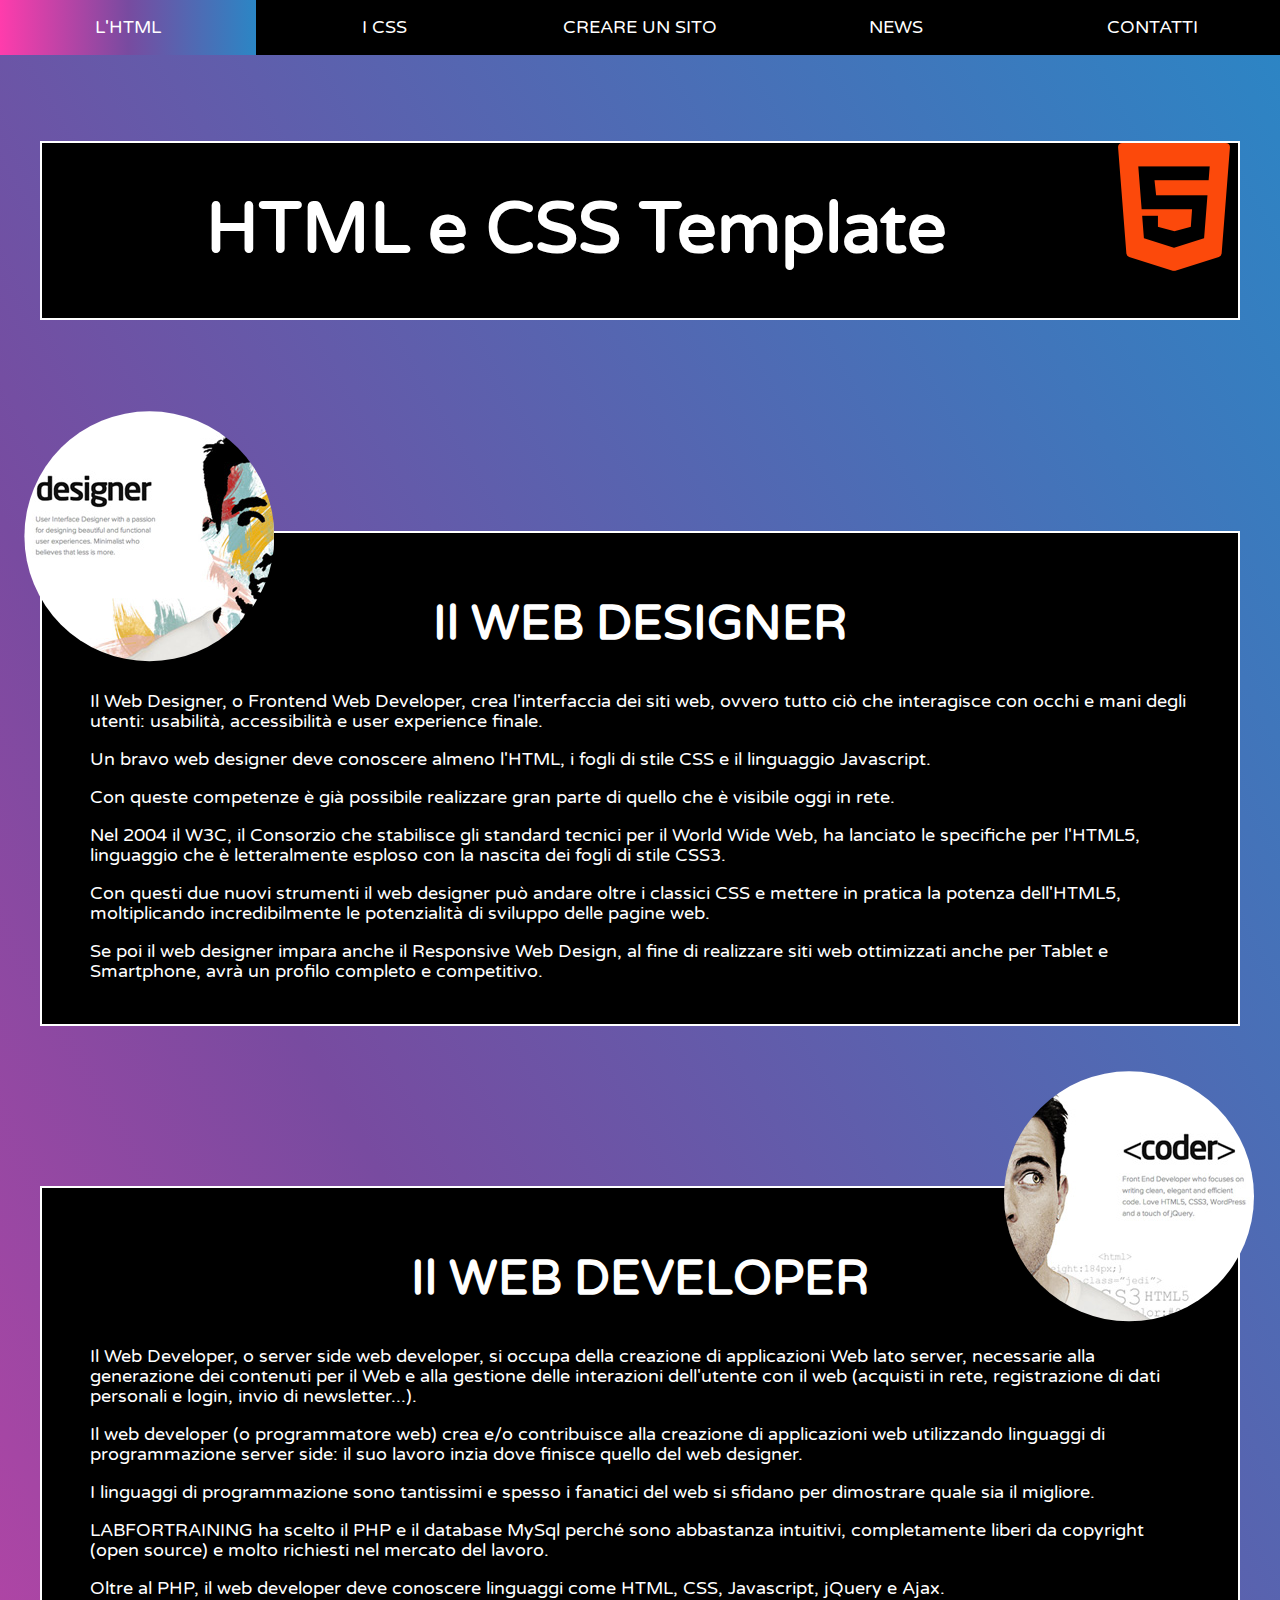
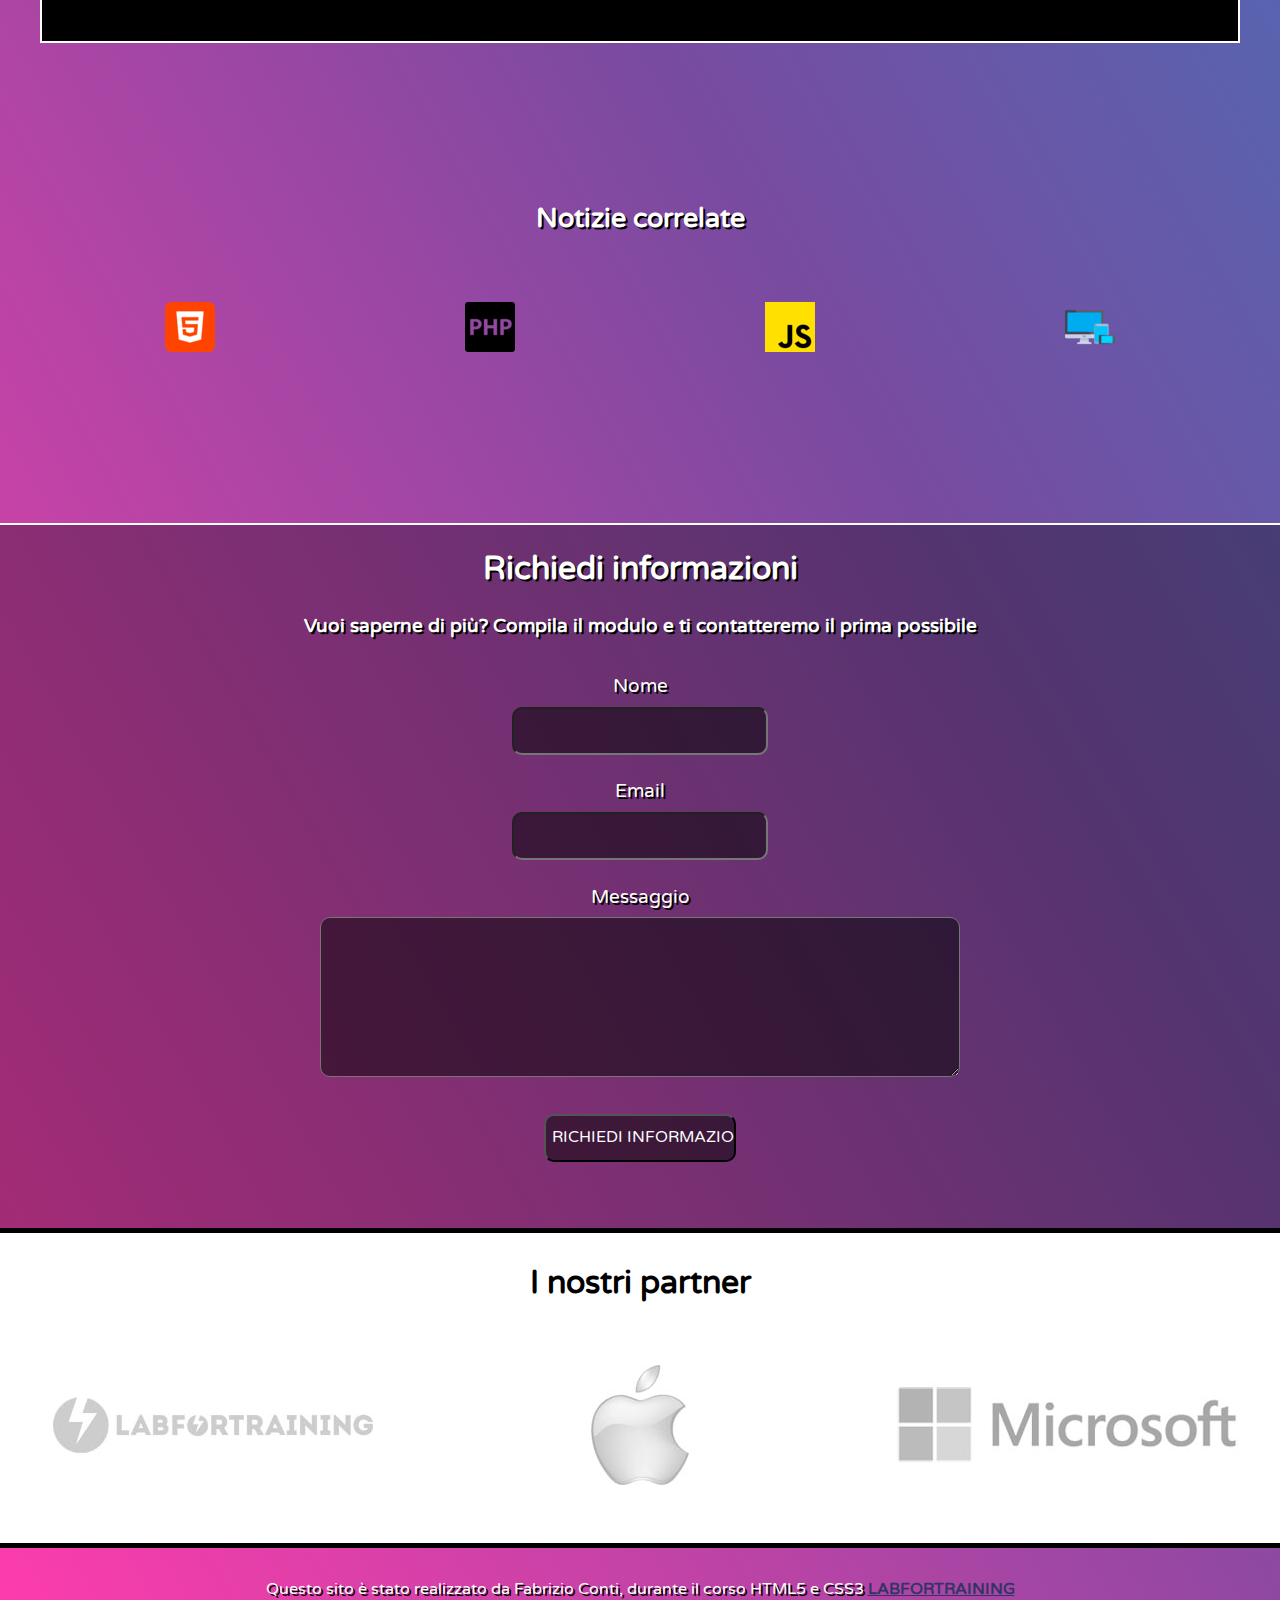
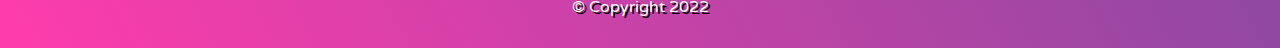
<file: 03 - CSS di un HTML/index.html>
<!DOCTYPE html>
<html>
<head>
<meta charset="utf-8" />
<title>Un template web con HTML e CSS</title>
<link rel="stylesheet" href="normalize.css">
<link rel="stylesheet" href="stile.css">
<link rel="preconnect" href="https://fonts.googleapis.com">
<link rel="preconnect" href="https://fonts.gstatic.com" crossorigin>
<link href="https://fonts.googleapis.com/css2?family=Varela+Round&display=swap" rel="stylesheet">
<body>

<main>
	<header>    
        <div class="content">
        
            <div id="logo">
                <img src="immagini/logo.png" />
                <h1>HTML e CSS Template</h1>
            </div>
            
            <nav>
            
                <ul>
                    <li><a href="#">L'HTML</a></li>
                    <li><a href="#">I CSS</a></li>
                    <li><a href="#">Creare un sito</a>
                        <ul>
                            <li><a href="#">Template in HTML</a></li>
                            <li><a href="#">Template HTML5</a></li>
                            <li><a href="#">Template Responsive</a></li>
                            <li><a href="#">Template per Worpress</a></li>
                        </ul>
                    </li>
                    <li><a href="#">News</a>
                        <ul>
                            <li><a href="#">Web Design</a></li>
                            <li><a href="#">Web Development</a></li>
                        </ul>
                    </li>
                    <li><a href="#">Contatti</a></li>
                </ul>
            
            </nav>
            
        </div> <!--chiusura class content -->
    
    </header> <!--chiusura dell'header-->

	


    <section id="principale">
    
    
    	<div class="content">
    
            <div id="contenuto">
        
            <article class="articolo">
               
            <h2>Il WEB DESIGNER</h2>
            
               
            <p>
        <img src="immagini/img1.jpg" class="imgSX" />
            Il Web Designer, o Frontend Web Developer, crea l'interfaccia dei siti web, ovvero tutto ciò che interagisce con occhi e mani degli utenti: usabilità, accessibilità e user experience finale.</p>
        <p>
        Un bravo web designer deve conoscere almeno l'HTML, i fogli di stile CSS e il linguaggio Javascript.</p>
        <p>Con queste competenze è già possibile realizzare gran parte di quello che è visibile oggi in rete.</p>
        <p>Nel 2004 il W3C, il Consorzio che stabilisce gli standard tecnici per il World Wide Web, ha lanciato le specifiche per l'HTML5, linguaggio che è letteralmente esploso con la nascita dei fogli di stile CSS3.</p>
        <p>Con questi due nuovi strumenti il web designer può andare oltre i classici CSS e mettere in pratica la potenza dell'HTML5, moltiplicando incredibilmente le potenzialità di sviluppo delle pagine web.</p>
        <p>Se poi il web designer impara anche il Responsive Web Design, al fine di realizzare siti web ottimizzati anche per Tablet e Smartphone, avrà un profilo completo e competitivo.</p>
            
        
            </article> <!--chiusura dell'articolo-->
        
        
            <article class="articolo">
               
            <h2>Il WEB DEVELOPER</h2>
            
            
        <img src="immagini/img2.jpg" class="imgDX" />    
            <p>Il Web Developer, o server side web developer, si occupa della creazione di applicazioni Web lato server, necessarie alla generazione dei contenuti per il Web e alla gestione delle interazioni dell'utente con il web (acquisti in rete, registrazione di dati personali e login, invio di newsletter...).</p>
            <p>Il web developer (o programmatore web) crea e/o contribuisce alla creazione di applicazioni web utilizzando linguaggi di programmazione server side: il suo lavoro inzia dove finisce quello del web designer.</p>
        <p>I linguaggi di programmazione sono tantissimi e spesso i fanatici del web si sfidano per dimostrare quale sia il migliore.</p>
        <p>LABFORTRAINING ha scelto il PHP e il database MySql perché sono abbastanza intuitivi, completamente liberi da copyright (open source) e molto richiesti nel mercato del lavoro.</p>
        <p>Oltre al PHP, il web developer deve conoscere linguaggi come HTML, CSS, Javascript, jQuery e Ajax.</p>
        
            
        
            </article> <!--chiusura dell'articolo-->    
        
        
            
        </div> <!--chiusura #contenuto-->
    
   

    
        <aside id="correlati">
            <h3>Notizie correlate</h3>
            <ul>
                	<li class="uno"><a href="#">HTML 5 e CSS3: le novità del Web Design</a></li>
                	<li class="due"><a href="#">PHP: il linguaggio di programmazione più famoso al mondo</a></li>
                	<li class="tre"><a href="#">Javascript: programmare i tuoi siti web per il client</a></li>
                	<li class="quattro"><a href="#">Responsive Template: i siti web e gli smartphone</a></li>
            </ul>
        </aside>



	 </div> <!--chiusura .content-->

</section>


            <section id="modulo">
            	<div class="content">
            	<h2>Richiedi informazioni</h2>
            	<h3>Vuoi saperne di più? Compila il modulo e ti contatteremo il prima possibile</h3>            
                    <form action="#" method="post">
                    
                    <ul>
                        <li class="uno">
                        <label for="nome">Nome</label>
                        <input type="text" name="nome" id="nome" class="testo" required>
                        </li>
                        
                        <li class="due">
                        <label for="email">Email</label>
                        <input type="email" name="email" id="email" class="testo" required>
                        </li>            
            
                        <li class="tre">
                        <label for="testo">Messaggio</label>
                        <textarea name="testo" id="testo"></textarea>
                        </li>
                        
                        <li class="quattro">
                        <input type="submit" value="richiedi informazioni" class="pulsante">
                        </li>
                    
                    </ul>
                    
                    </form>
                </div>
            </section>


	<section id="sponsor">
    	<section class="content">
        <h3>I nostri partner</h3>
        
        <ul>
        	<li>
            	<a href="#" class="partner1"></a>
            </li>
            <li>
            	<a href="#" class="partner2"></a>
            </li>                    
            <li>
            	<a href="#" class="partner3"></a>
            </li>
        </ul>        
        
        </section>
    </section>


</main> <!--chiusura main-->


<footer>
	<section class="content">
        <ul>
            <li>Questo sito è stato realizzato da Fabrizio Conti, durante il corso HTML5 e CSS3 <a href="http://www.labfortraining.it" target="_blank">LABFORTRAINING</a></li>
            <li>&copy; Copyright 2022</li>
       </ul>     
   </section>
<footer>


</body>
</html>
</file>
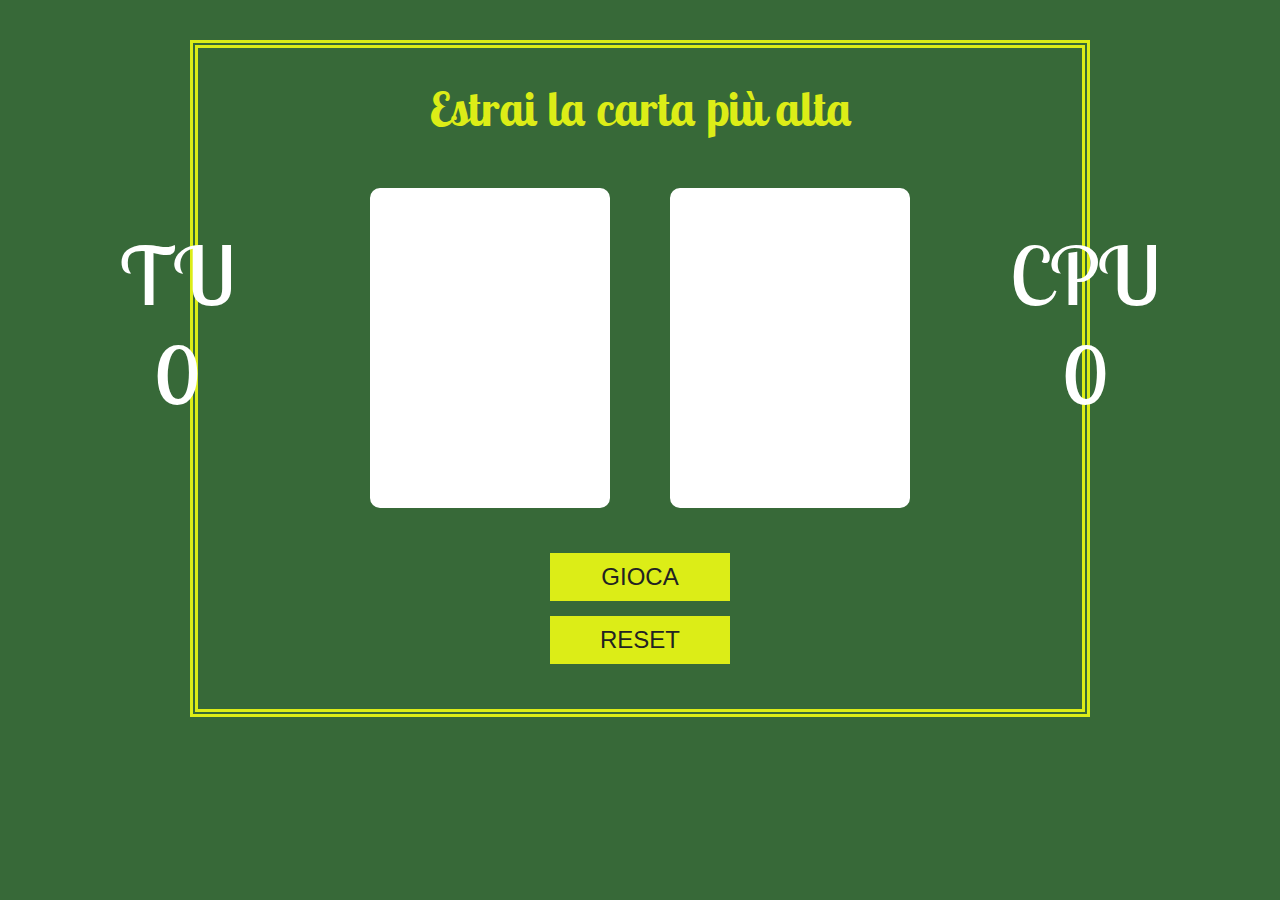
<file: 04 - Gioco carta/index.html>
<!DOCTYPE html>
<html>
<head>
    <meta charset="UTF-8">
    <meta http-equiv="X-UA-Compatible" content="IE=edge">
    <meta name="viewport" content="width=device-width, initial-scale=1.0">
    <title>La carta più alta</title>
    <link rel="preconnect" href="https://fonts.googleapis.com">
    <link rel="preconnect" href="https://fonts.gstatic.com" crossorigin>
    <link href="https://fonts.googleapis.com/css2?family=Lobster+Two:wght@400;700&display=swap" rel="stylesheet">
    <link rel="stylesheet" href="css/stile.css">
    <script src="script/gioco.js"></script>
</head>
<body>
    <main>

        <h1>Estrai la carta più alta</h1>

        <section>

            <div id="you" class="card">
                <span></span>
            </div>

            <div id="cpu" class="card">
                <span></span>
            </div>

        </section>

        <button id="gioca">Gioca</button>
        <button id="reset">Reset</button>

    </main>
        
    <h2 id="messaggio"></h2>

    <div id="tu">TU
        <div id="punt1">0</div>
    </div>

    <div id="pc">CPU
        <div id="punt2">0</div>
    </div>
    
</body>
</html>
</file>
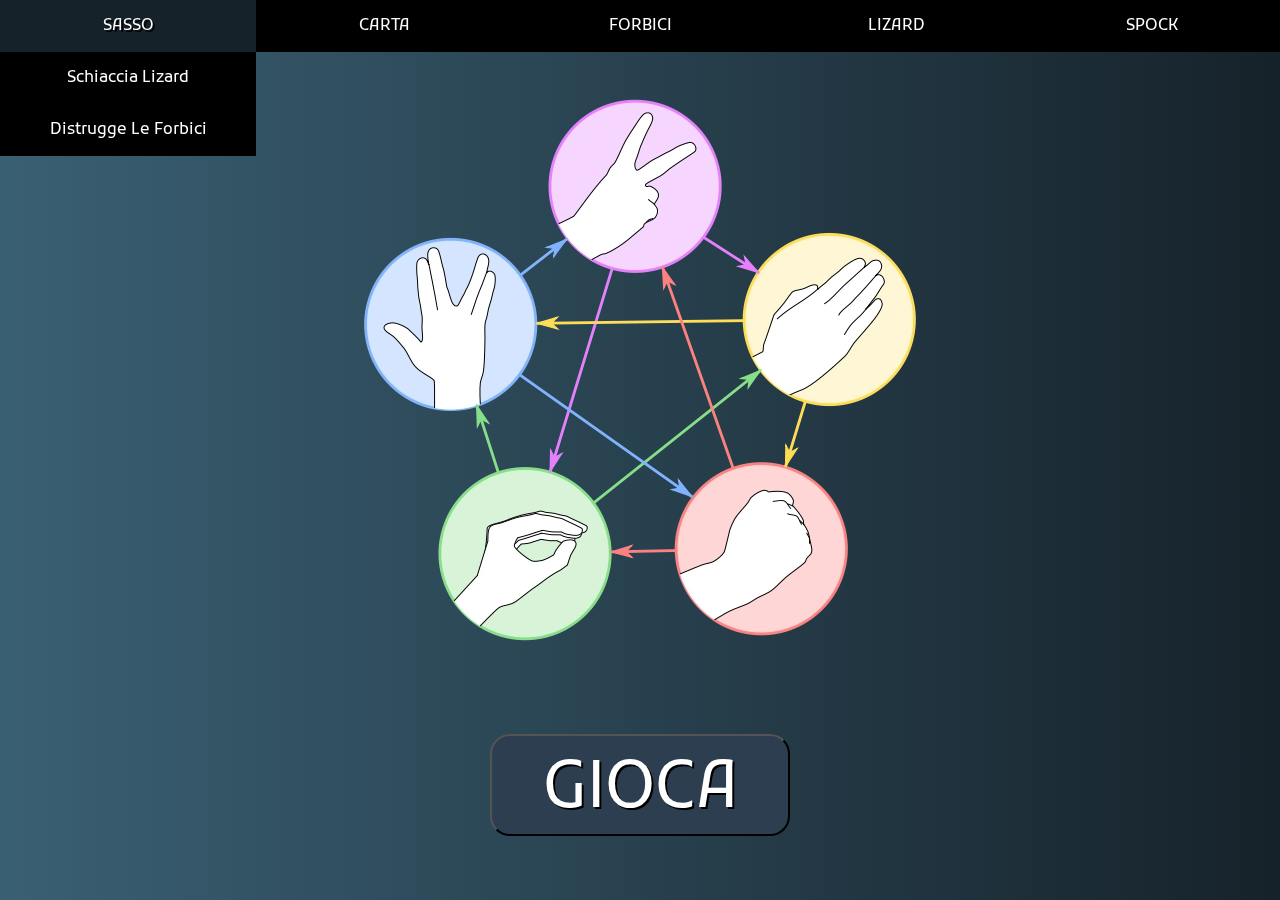
<file: 05 - Morra Cinese/index.html>
<!DOCTYPE html>
<html lang="en">

<head>
    <meta charset="UTF-8">
    <meta http-equiv="X-UA-Compatible" content="IE=edge">
    <meta name="viewport" content="width=device-width, initial-scale=1.0">
    <link rel="preconnect" href="https://fonts.googleapis.com">
    <link rel="preconnect" href="https://fonts.gstatic.com" crossorigin>
    <link href="https://fonts.googleapis.com/css2?family=Kufam&display=swap" rel="stylesheet">
    <title>Morra Cinese Big Bang Theory</title>
    <link rel="stylesheet" href="css/stile.css">
    <script src="script/script.js"></script>
</head>

<body>

    <nav>
        <ul>
            <li> <p>SASSO</p>
                <ul>
                    <li>Schiaccia Lizard</li>
                    <li>Distrugge Le Forbici</li>
                </ul>
            </li>
            <li> <p>CARTA</p>
                <ul>
                    <li>Copre Il Sasso</li>
                    <li>Smentisce Spock</li>
                </ul>
            </li>
            <li> <p>FORBICI</p>
                <ul> 
                    <li>Tagliano La Carta</li>
                    <li>Decapitano Lizard</li>
                </ul>
            </li>
            <li> <p>LIZARD</p>
                <ul>
                    <li>Avvelena Spock</li>
                    <li>Mangia La Carta</li>
                </ul>
            </li>
            <li> <p>SPOCK</p>
                <ul>
                    <li>Distrugge Le Forbici</li>
                    <li>Vaporizza Il Sasso</li>
                </ul>
            </li>
        </ul>
    </nav>

    <img src="immagini/RPSLS.webp" alt="mappa gioco" id="logo">

    <button id="inizia" title="Inizia">GIOCA</button>
    
    <button id="riprova" title="Riprova">Riprova</button>

    <img src="immagini/home.png" alt="home" id="home" title="Home">


    <div id="scelta">
        <h1>Scegli cosa giocare!</h1>
        <ul>
            <li><img src="immagini/Sasso.png" id="sasso" title="Sasso"></li>
            <li><img src="immagini/Carta.png" id="carta" title="Carta"></li>
            <li><img src="immagini/Forbici.png" id="forbici" title="Forbici"></li>
            <li><img src="immagini/Lizard.png" id="lizard" title="Lizard"></li>
            <li><img src="immagini/Spock.png" id="spock" title="Spock"></li>
        </ul>
    </div>


    <div id="esito">

        <ul>
            <li><img id="utente"></li>
            <li><img id="cpu"></li>
        </ul>

        <h2 id = messaggio></h2>

    </div>

    <div id="punteggio">
        <span id="pUtente"></span>
        <span id="pCpu"></span>
    </div>
    
</body>

</html>
</file>
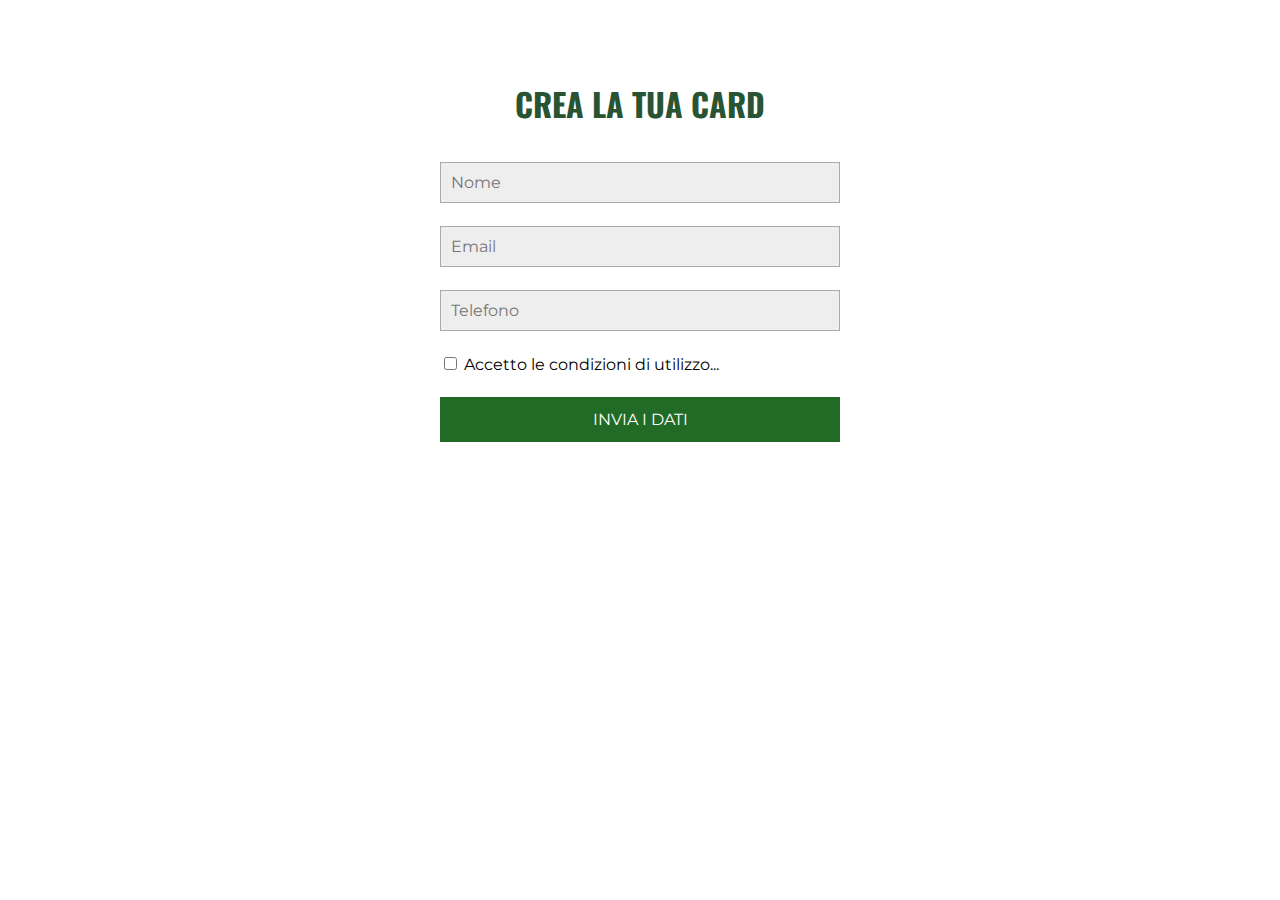
<file: 06 - Creare una Card/index.html>
<!DOCTYPE html>
<html lang="en">
<head>
    <meta charset="UTF-8">
    <meta http-equiv="X-UA-Compatible" content="IE=edge">
    <meta name="viewport" content="width=device-width, initial-scale=1.0">
    <title>Crea la tua card</title>
    <link rel="preconnect" href="https://fonts.googleapis.com">
    <link rel="preconnect" href="https://fonts.gstatic.com" crossorigin>
    <link href="https://fonts.googleapis.com/css2?family=Montserrat:wght@400;700&family=Oswald:wght@400;700&display=swap" rel="stylesheet">
    <link rel="stylesheet" href="stili\stile.css">
    <script src="script/file.js"></script>
</head>
<body>


    
    
    <div id="modulo">
        <h2>CREA LA TUA CARD</h2>

        <form action="pagina.jsp" method="post">

            <ul>
                <li>
                    <input type="text" name="nome" id="nome" placeholder="Nome" autocomplete="off">
                    <span></span>
                </li>
                <li>
                    <input type="text" name="email" id="email" placeholder="Email" autocomplete="off">     
                    <span></span>           
                </li>
                <li>
                    <input type="text" name="tel" id="tel" placeholder="Telefono" autocomplete="off">     
                    <span></span>           
                </li>                
                <li>
                    <input type="checkbox" name="privacy" id="privacy">
                    <label for="privacy">Accetto le condizioni di utilizzo...</label>
                    <span></span>
                </li>
                <li>
                    <button>INVIA I DATI</button>
                </li>
            </ul>

        </form>

    </div>

    <div id="card">
        <h2>Ecco la tua card</h2>
        <img src="immagini/1.png">
        <ul>
            <li class="nome">Nome<span></span></li>
            <li class="mail">Email<span></span></li>
            <li class="phone">Telefono<span></span></li>
        </ul>
    </div>

</body>
</html>
</file>
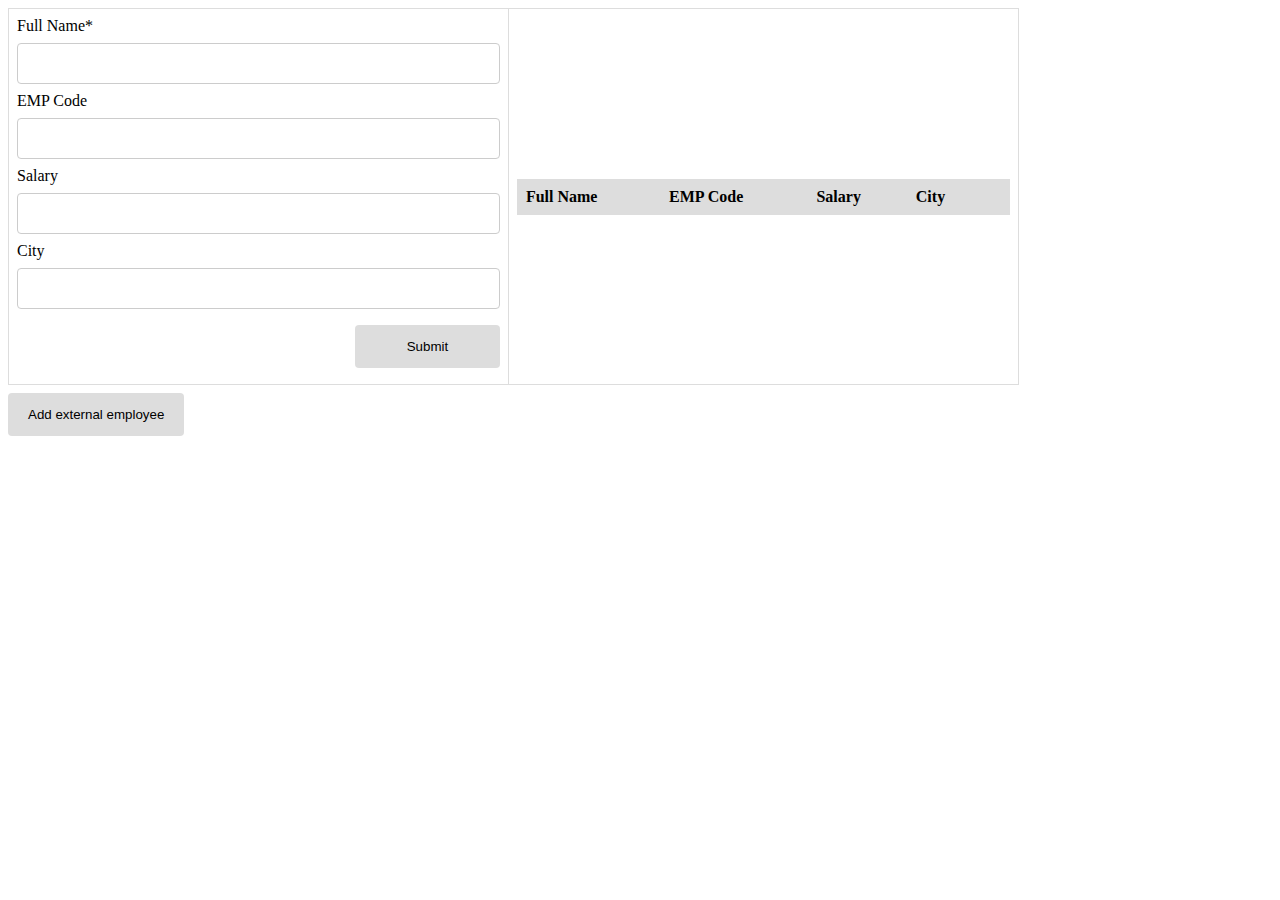
<file: 07 - Impiegati/index.html>
<!DOCTYPE html>
<html>
  <head>
    <title>Html CRUD in Vanilla JavaScript</title>
    <link rel="stylesheet" href="css/styles.css" />
    <script src="script/main.js"></script>
    <script src="script/employees.js"></script>
  </head>

  <body>
    <table>
      <tr>
        <td>
          <form name="crud-form" autocomplete="off">
            <div>
              <label for="fullName">Full Name*</label
              ><span class="validation-error hide" id="fullNameValidationError"
                >This field is required.</span
              >
              <input type="text" name="fullName" id="fullName" pattern="[a-zA-Z ]{3,}"/>
            </div>
            <div>
              <label for="empCode">EMP Code</label>
              <input type="text" name="empCode" id="empCode" pattern="[0-9]+" />
            </div>
            <div>
              <label for="salary">Salary</label>
              <input type="text" name="salary" id="salary" pattern="[1-9]+[0-9]{2,}€?" />
            </div>
            <div>
              <label for="city">City</label>
              <input type="text" name="city" id="city" pattern="[a-zA-Z ]{3,}" />
            </div>
            <div class="form-action-buttons">
              <input type="submit" value="Submit" />
            </div>
          </form>
        </td>
        <td>
          <table class="list" id="employeeList">
            <thead>
              <tr>
                <th>Full Name</th>
                <th>EMP Code</th>
                <th>Salary</th>
                <th>City</th>
                <th></th>
              </tr>
            </thead>
            <tbody></tbody>
          </table>
        </td>
      </tr>
    </table>

    <button id="get-simulation">Add external employee</button>

  </body>
</html>
</file>
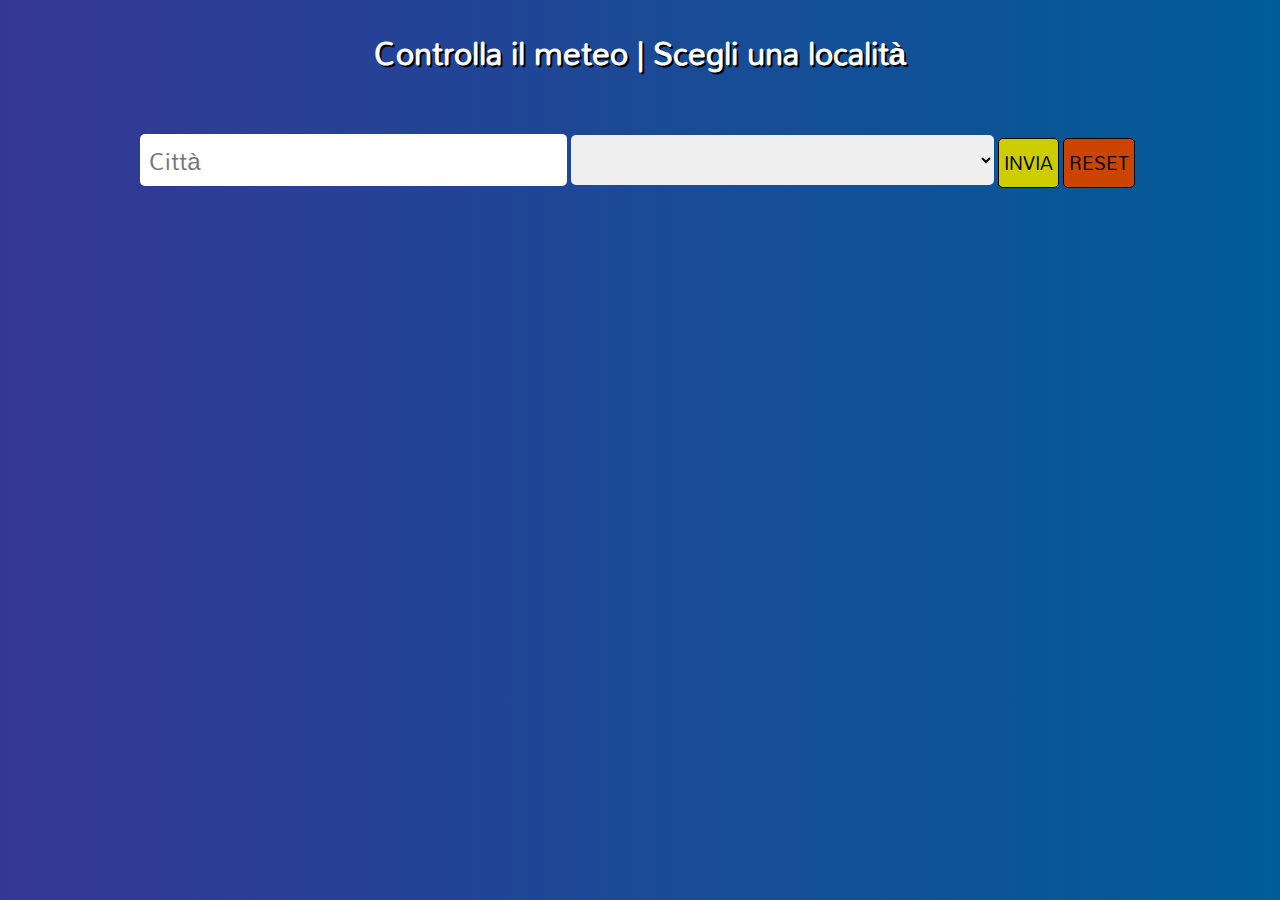
<file: 09 - Meteo/index.html>
<!DOCTYPE html>
<html lang="en">

<head>
    <meta charset="UTF-8">
    <meta http-equiv="X-UA-Compatible" content="IE=edge">
    <meta name="viewport" content="width=device-width, initial-scale=1.0">

    <link rel="preconnect" href="https://fonts.googleapis.com">
    <link rel="preconnect" href="https://fonts.gstatic.com" crossorigin>
    <link href="https://fonts.googleapis.com/css2?family=Mandali&display=swap" rel="stylesheet">

    <link rel="stylesheet" href="style.css">

    <script src="https://code.jquery.com/jquery-3.6.1.min.js" integrity="sha256-o88AwQnZB+VDvE9tvIXrMQaPlFFSUTR+nldQm1LuPXQ=" crossorigin="anonymous"></script>
    <script src="script.js" type="module"></script>

    <title>Meteo</title>
</head>

<body>
    <h1>Controlla il meteo | Scegli una località</h1>

    <form id="inserisciDati">
        <input type="text" name="città" id="città" placeholder="Città">
        <select name="paesi" id="paesi"></select>
        <button type="submit">INVIA</button>
        <button type="reset" class="red">RESET</button>
    </form>

    <span class="hide"></span>

    <div id="risultato" class="hide">
        <h2></h2>
        <h3></h3>

        <table id="minmax">
            <thead>
                <tr>
                    <th>Minima</th>
                    <th>Massima</th>
                </tr>
            </thead>
    
            <tbody>
                <tr>
                    
                </tr>
            </tbody>
        </table>

        <ul>
        </ul>

        
    </div>

   
</body>

</html>
</file>
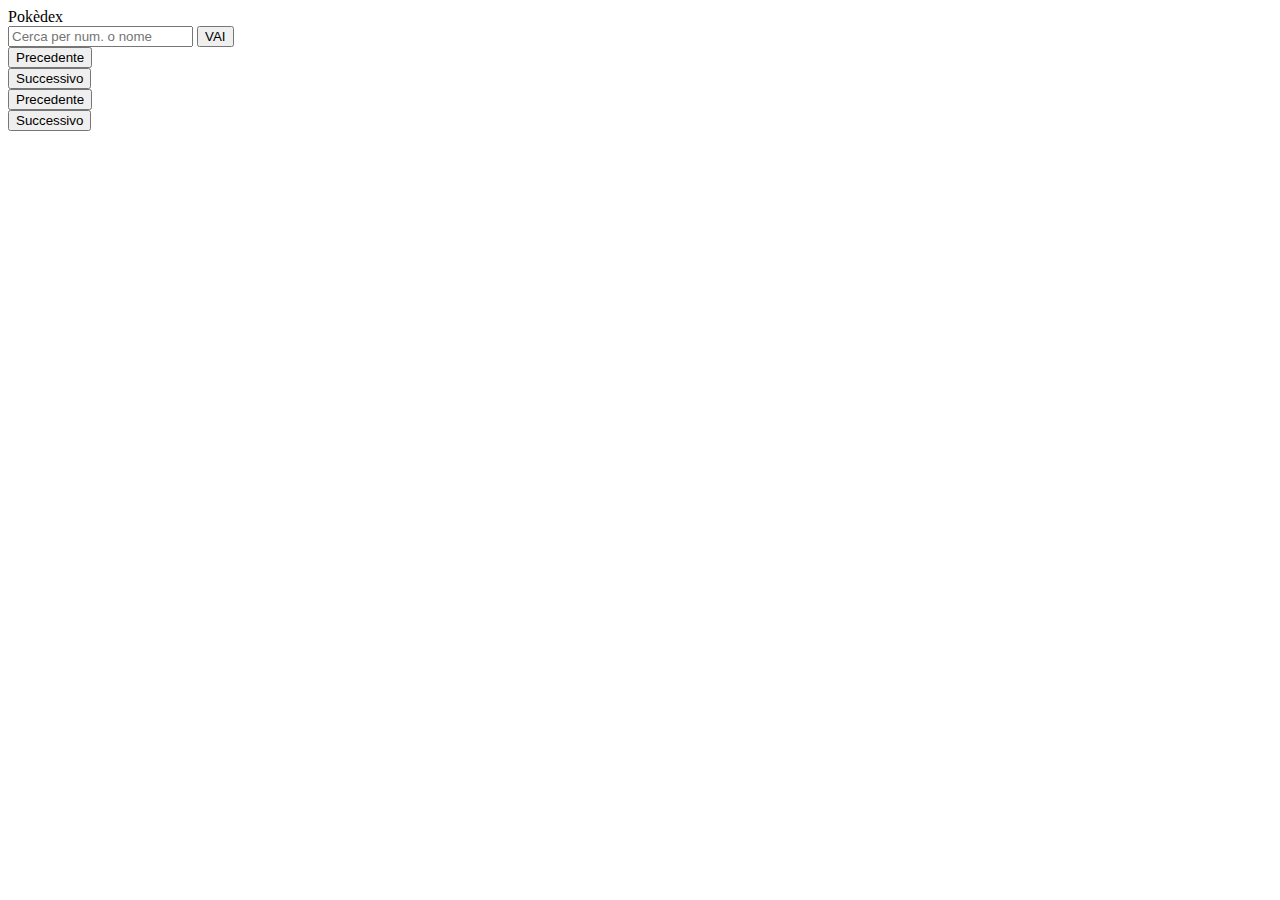
<file: 10 - Pokèdex/index.html>
<!DOCTYPE html>
<html lang="en">

<head>
    <meta charset="UTF-8">
    <meta http-equiv="X-UA-Compatible" content="IE=edge">
    <meta name="viewport" content="width=device-width, initial-scale=1.0">
    <link href="https://cdn.jsdelivr.net/npm/bootstrap@5.2.1/dist/css/bootstrap.min.css" rel="stylesheet" integrity="sha384-iYQeCzEYFbKjA/T2uDLTpkwGzCiq6soy8tYaI1GyVh/UjpbCx/TYkiZhlZB6+fzT" crossorigin="anonymous">
    <script src="script.js"></script>
    <title>Pokèdex</title>

    <style>
      a {
        cursor: pointer;
      }

      .hide {
        display: none;
      }

      #su {
        position: fixed;
        bottom: 20px;
        right: 20px;
        width: 60px;
        cursor: pointer;
      }

    </style>
</head>

<body>

    <nav class="navbar navbar-dark bg-dark">
        <div class="container-fluid">
          <a class="navbar-brand" id="home">Pokèdex</a>
          <form class="d-flex" role="search">
            <input class="form-control me-2" type="search" placeholder="Cerca per num. o nome" aria-label="Search" id="cerca">
            <button class="btn btn-outline-success" type="submit">VAI</button>
          </form>
        </div>
      </nav>

      <div class="container">

        <div class="row mt-3">
          <div class="col-6">
              <button type="button" class="btn btn-secondary" id="prev">Precedente</button>
          </div>
          <div class="col-6 d-flex justify-content-end">
              <button type="button" class="btn btn-secondary" id="next">Successivo</button>
          </div>
      </div>

        <div class="row" id="lista">
            
        </div>

        <div class="row mt-3">
          <div class="col-6">
              <button type="button" class="btn btn-secondary mb-3" id="prev2">Precedente</button>
          </div>
          <div class="col-6 d-flex justify-content-end">
              <button type="button" class="btn btn-secondary mb-3" id="next2">Successivo</button>
          </div>
      </div>

      <img src="up-arrow.png" id = "su" class="hide" alt="">

      </div>
</body>

</html>
</file>
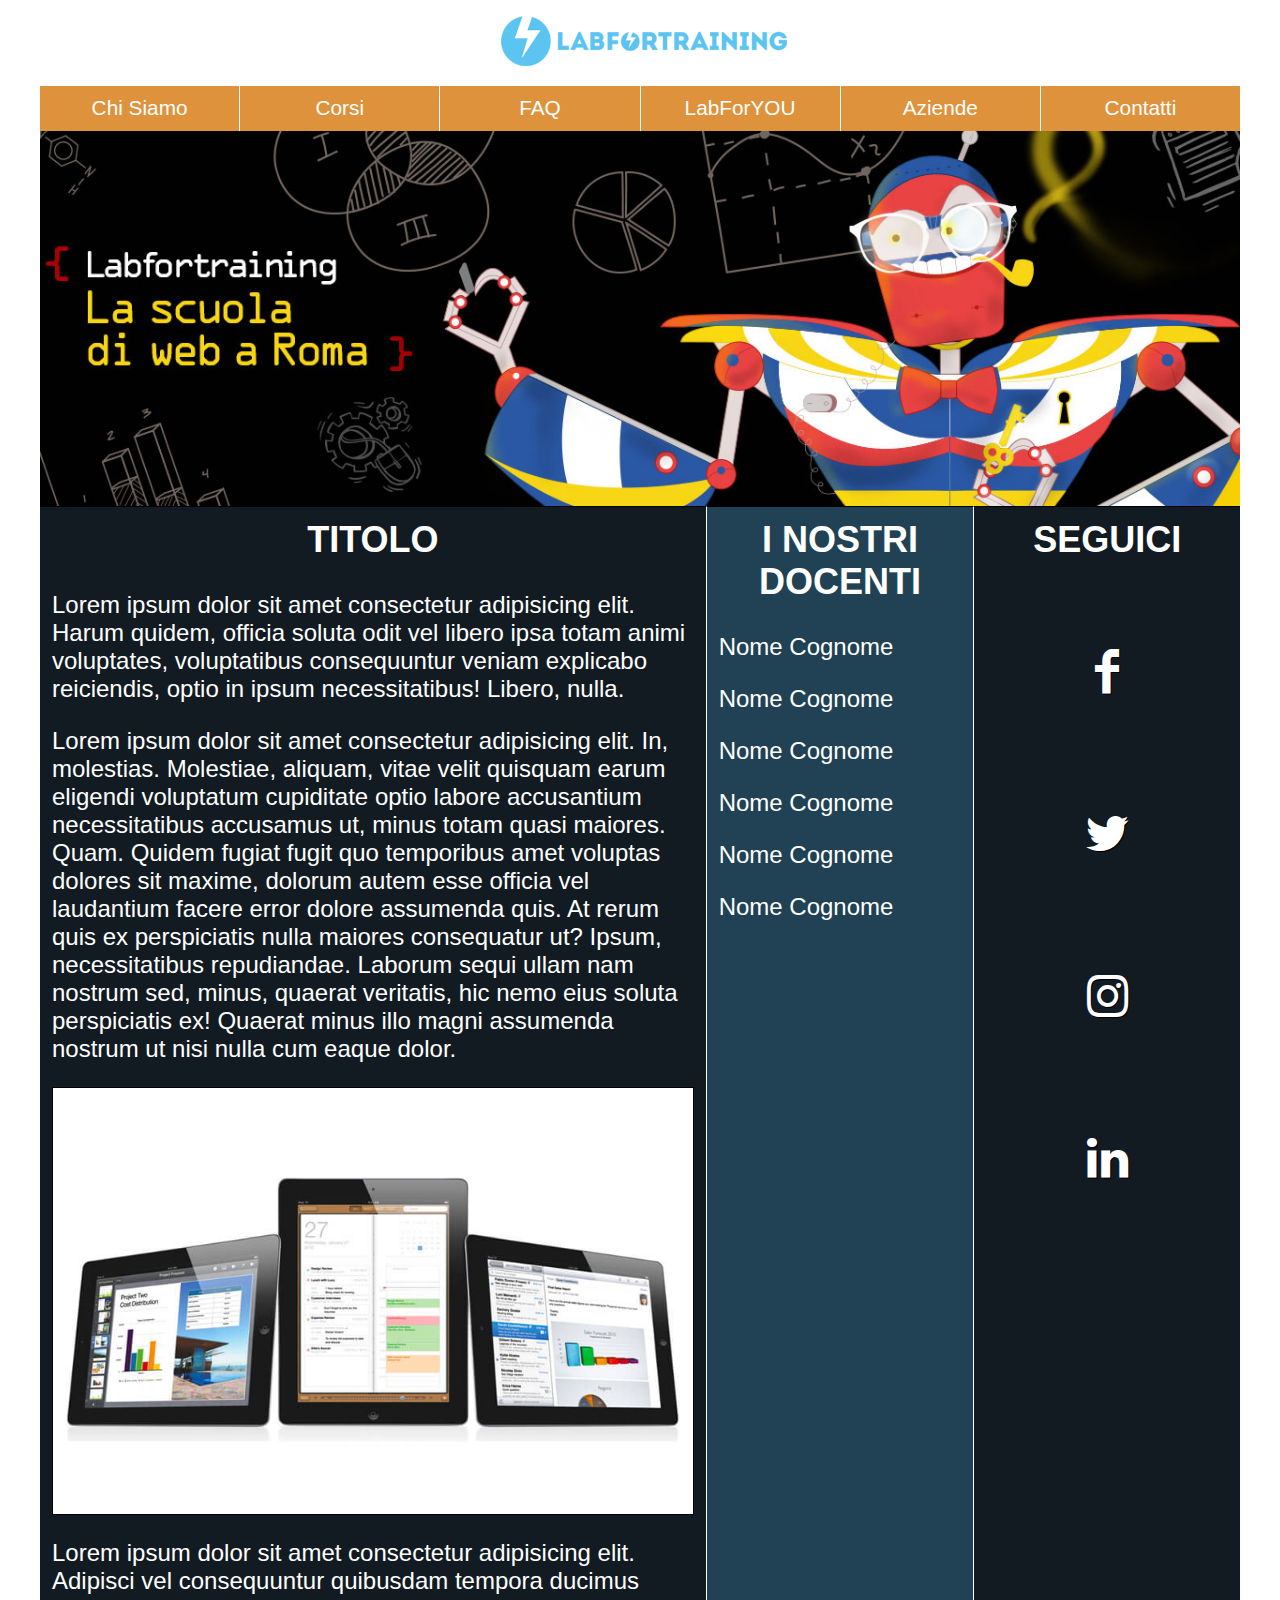
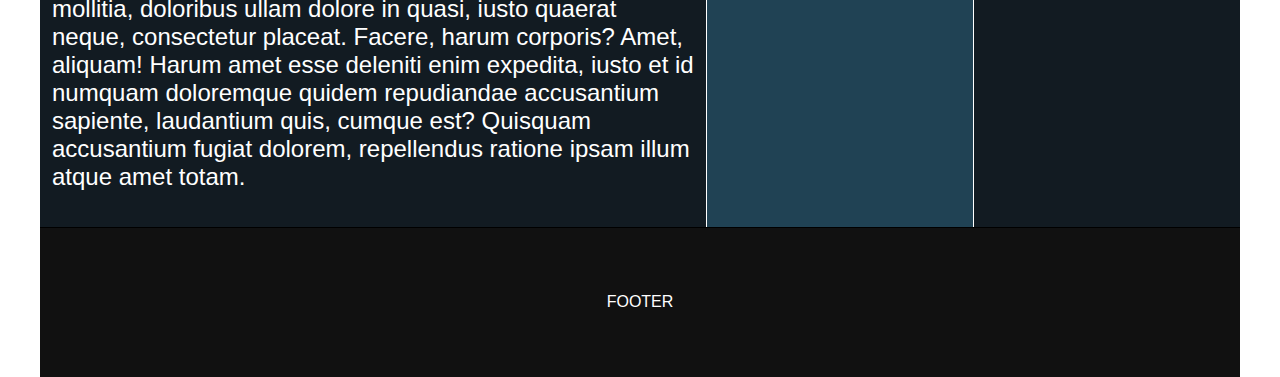
<file: 13 - Layout Grid e FlexBox/index.html>
<!DOCTYPE html>
<html lang="en">
<head>
    <meta charset="UTF-8">
    <meta http-equiv="X-UA-Compatible" content="IE=edge">
    <meta name="viewport" content="width=device-width, initial-scale=1.0">
    <link rel="stylesheet" href="style.css">
    <title>Layout GRID|FLEXBOX</title>
</head>
<body>
    <div class="wrapper">

        <nav>

            <section class="logo">
                <a href="javascript:void(0)"><img src="./media/logo-labfortraining.png" alt="Logo Sito" title="Logo LabForTraining"></a>
            </section>

            <div>
                <input type="checkbox" id="tasto-menu" name="tasto-menu" hidden>
                <label for="tasto-menu"></label>
            </div>

            <section class="menu">
                <ul>
                    <li><a href="javascript:void(0)">Chi Siamo</a></li>
                    <li><a href="javascript:void(0)">Corsi</a></li>
                    <li><a href="javascript:void(0)">FAQ</a></li>
                    <li><a href="javascript:void(0)">LabForYOU</a></li>
                    <li><a href="javascript:void(0)">Aziende</a></li>
                    <li><a href="javascript:void(0)">Contatti</a></li>
                </ul>
            </section>

            <section class="hero-banner">
                <img src="./media/hero.jpg" alt="Hero Banner Sito" title="Hero Banner LabForTraining">
            </section>

        </nav>

        <main>

            <article>
                <h2>TITOLO</h2>

                <p>Lorem ipsum dolor sit amet consectetur adipisicing elit. Harum quidem, officia soluta odit vel libero ipsa totam animi voluptates, voluptatibus consequuntur veniam explicabo reiciendis, optio in ipsum necessitatibus! Libero, nulla.</p>

                <p>Lorem ipsum dolor sit amet consectetur adipisicing elit. In, molestias. Molestiae, aliquam, vitae velit quisquam earum eligendi voluptatum cupiditate optio labore accusantium necessitatibus accusamus ut, minus totam quasi maiores. Quam.
                Quidem fugiat fugit quo temporibus amet voluptas dolores sit maxime, dolorum autem esse officia vel laudantium facere error dolore assumenda quis. At rerum quis ex perspiciatis nulla maiores consequatur ut?
                Ipsum, necessitatibus repudiandae. Laborum sequi ullam nam nostrum sed, minus, quaerat veritatis, hic nemo eius soluta perspiciatis ex! Quaerat minus illo magni assumenda nostrum ut nisi nulla cum eaque dolor.</p>

                <img src="./media/devices-800.jpg" alt="Immagine Promozionale" title="Immagine Promozionale">

                <p>Lorem ipsum dolor sit amet consectetur adipisicing elit. Adipisci vel consequuntur quibusdam tempora ducimus mollitia, doloribus ullam dolore in quasi, iusto quaerat neque, consectetur placeat. Facere, harum corporis? Amet, aliquam!
                Harum amet esse deleniti enim expedita, iusto et id numquam doloremque quidem repudiandae accusantium sapiente, laudantium quis, cumque est? Quisquam accusantium fugiat dolorem, repellendus ratione ipsam illum atque amet totam.</p>
            </article>

            <aside class="aside1">
                <h2>SEGUICI</h2>
                
                <ul>
                    <li><a href="javascript:void(0)">a</a></li>
                    <li><a href="javascript:void(0)">b</a></li>
                    <li><a href="javascript:void(0)">c</a></li>
                    <li><a href="javascript:void(0)">d</a></li>
                </ul>
            </aside>

            <aside class="aside2">
                <h2>I NOSTRI DOCENTI</h2>
                <p>Nome Cognome</p>
                <p>Nome Cognome</p>
                <p>Nome Cognome</p>
                <p>Nome Cognome</p>
                <p>Nome Cognome</p>
                <p>Nome Cognome</p>
            </aside>

        </main>

        <footer>
            <span>FOOTER</span>
        </footer>

    </div>

    <script>

        let tasto =  document.getElementById("tasto-menu");
        let menu = document.querySelector("section.menu ul")

        tasto.addEventListener("change", function() {
        
            if (this.checked) {
                console.log("checked")
                menu.classList.add("mostra");
                document.querySelector("nav div label[for = \"tasto-menu\"]").classList.add("chiudi")
            }
            else {
                menu.classList.remove("mostra");
                document.querySelector("nav div label[for = \"tasto-menu\"]").classList.remove("chiudi")
            }
        })

    </script>
</body>
</html>
</file>
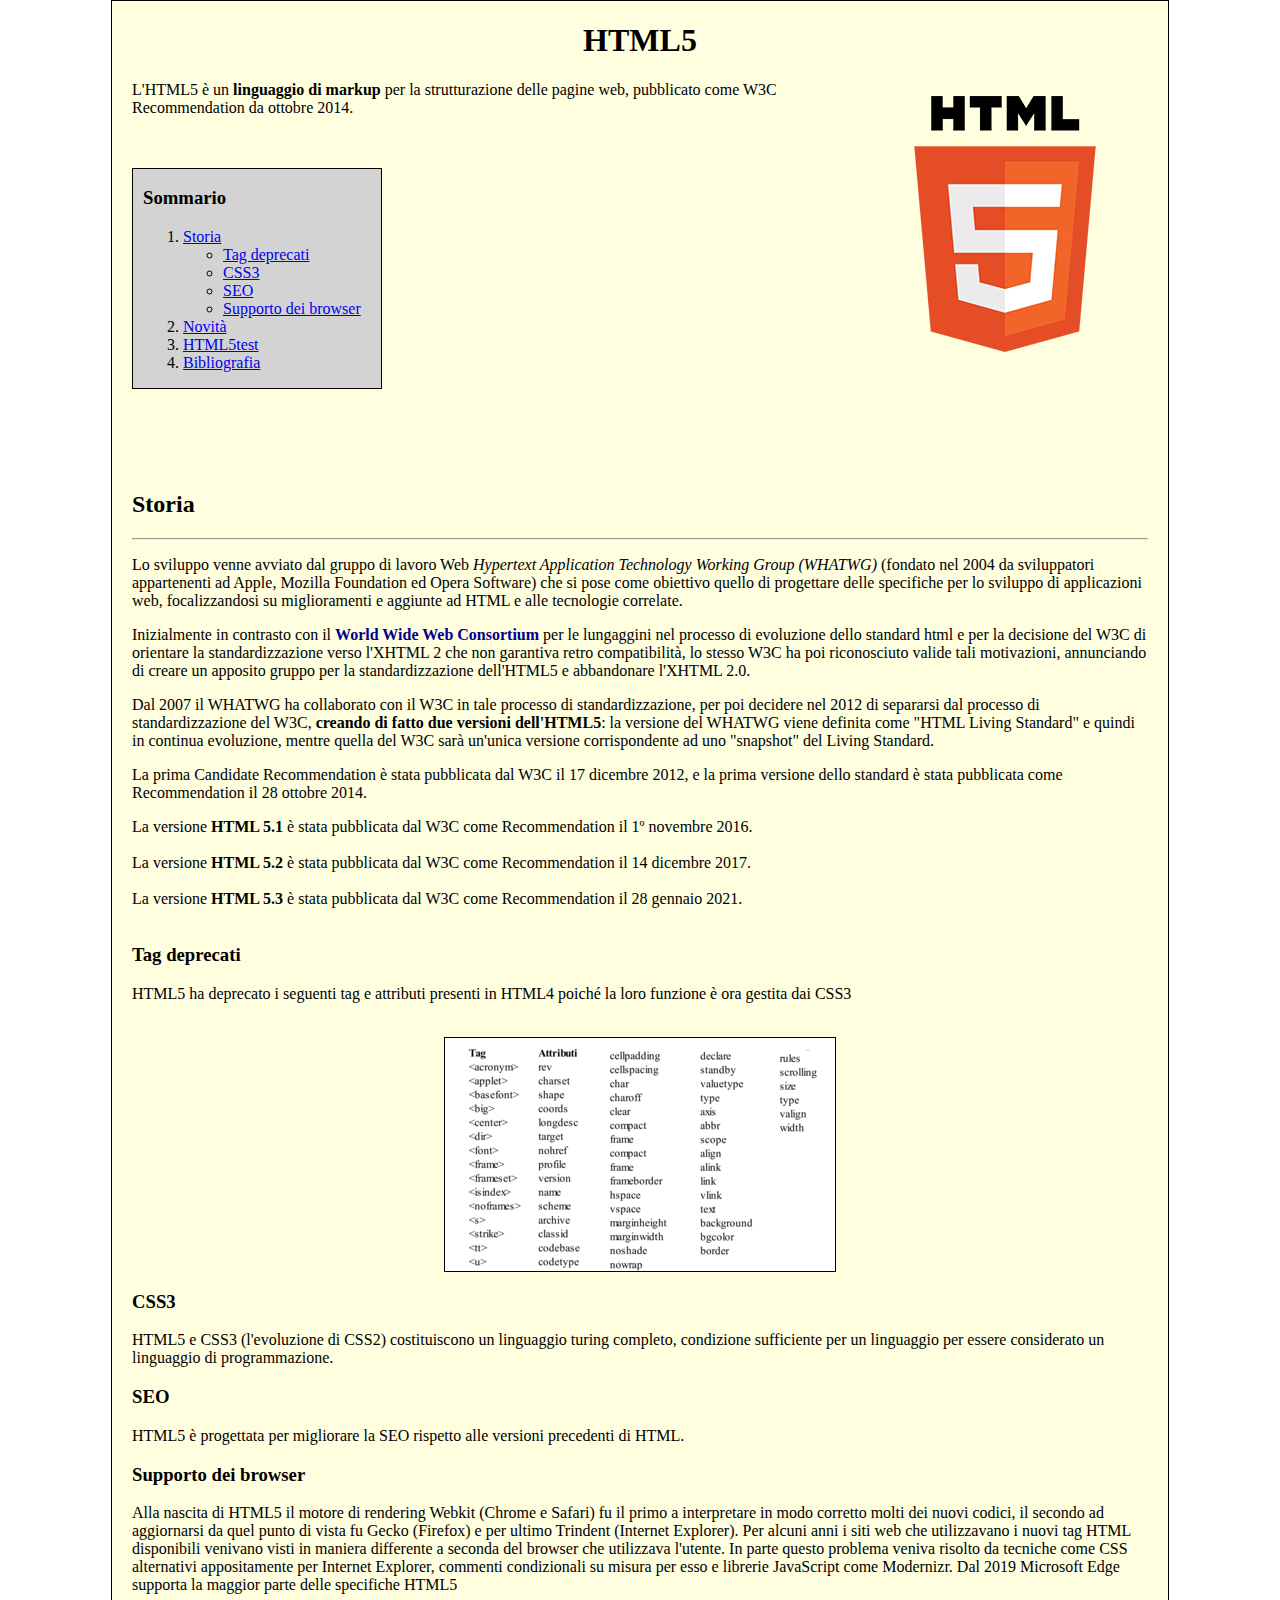
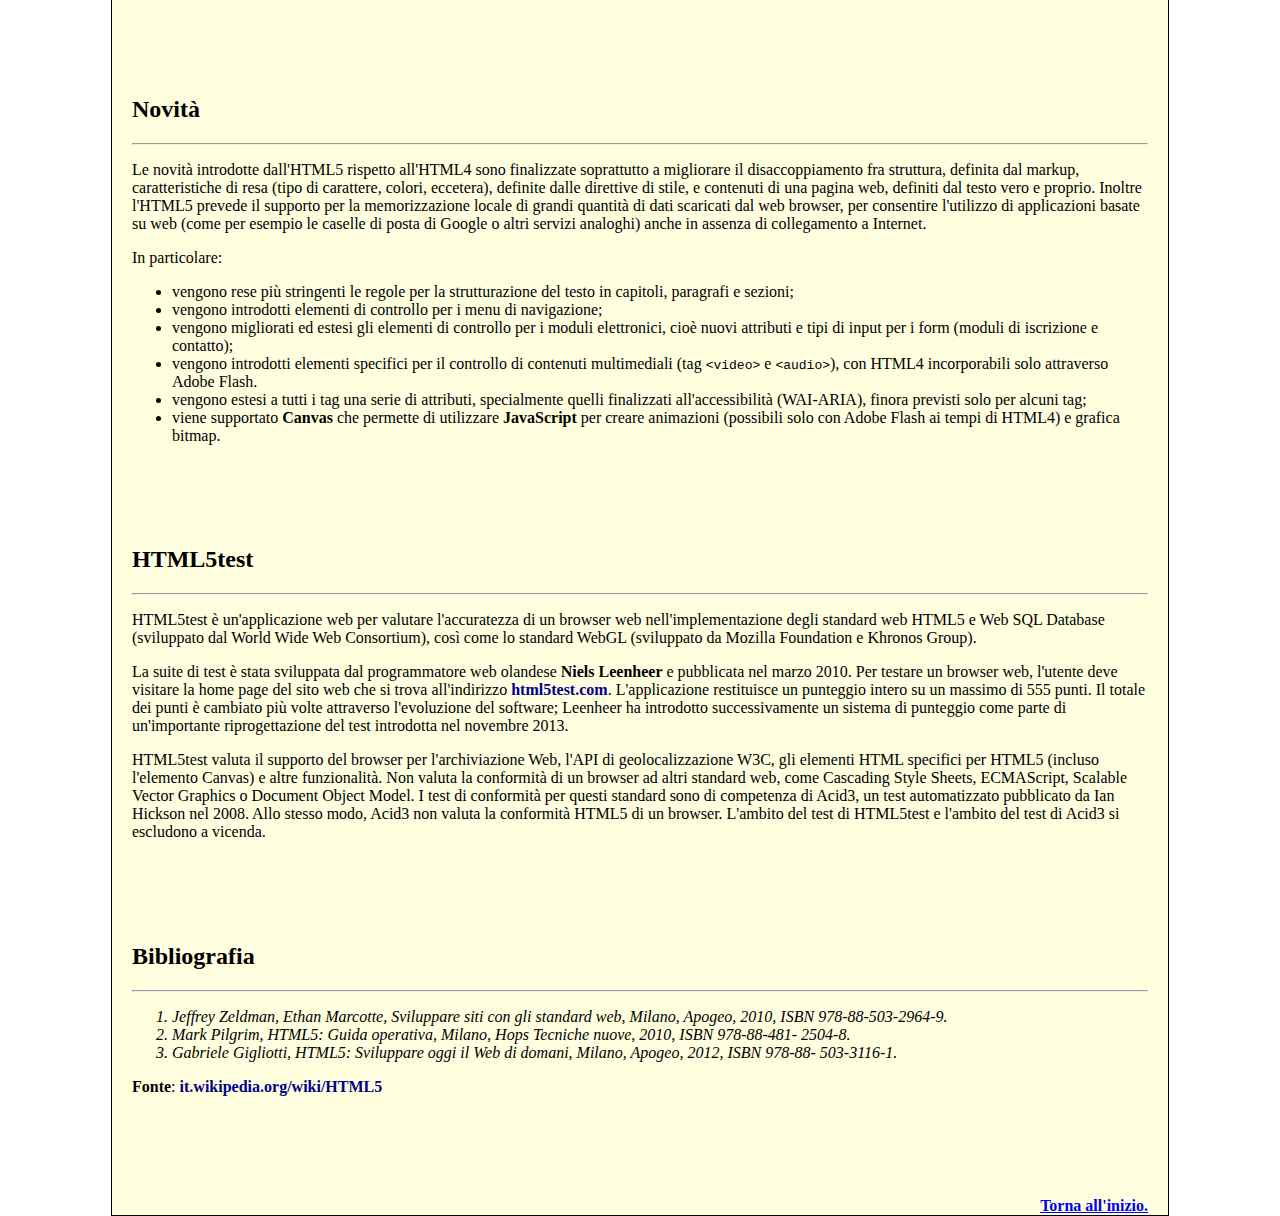
<file: 01 - Copia di un PDF/stopandcode.html>
<!DOCTYPE html>

<html lang="en">

<head>

    <meta charset="UTF-8">
    <meta http-equiv="X-UA-Compatible" content="IE=edge">
    <meta name="viewport" content="width=device-width, initial-scale=1.0">
    <title>HTML5</title>
    <meta name="description" content="Il primo stop and code di Fabrizio Conti">
    <link rel="stylesheet" href="main.css">

</head>

<body id="top">

    <header>

        <h1>HTML5</h1>

        <img src="immagini/logo.png" alt="Logo HTML5" title="Logo HTML5">

        <p>
            L'HTML5 è un <b>linguaggio di markup</b> per la strutturazione delle pagine web, pubblicato come W3C Recommendation da ottobre 2014.
        </p>

        
    </header>

    <nav>

        <h3>Sommario</h3>

        <ol>
            <li> <a href="#storia">Storia</a>
                <ul>
                    <li><a href="#tag-deprecati">Tag deprecati</a></li>
                    <li><a href="#css3">CSS3</a></li>
                    <li><a href="#seo">SEO</a></li>
                    <li><a href="#supporto-browser">Supporto dei browser</a></li>
                </ul>
            </li>
            <li><a href="#novità">Novità</a></li>
            <li><a href="#html5test">HTML5test</a></li>
            <li><a href="#bibliografia">Bibliografia</a></li>
        </ol>
    </nav>

    <article id="storia">

        <h2>Storia</h2>

        <hr>

        <p> Lo sviluppo venne avviato dal gruppo di lavoro Web <em>Hypertext Application Technology Working Group
            (WHATWG)</em> (fondato nel 2004 da sviluppatori appartenenti ad Apple, Mozilla Foundation ed Opera
            Software) che si pose come obiettivo quello di progettare delle specifiche per lo sviluppo di applicazioni
            web, focalizzandosi su miglioramenti e aggiunte ad HTML e alle tecnologie correlate.
        </p>

        <p>
            Inizialmente in contrasto con il <a href="https://www.w3.org/" target="_blank">World Wide Web Consortium</a> per le lungaggini nel processo di evoluzione
            dello standard html e per la decisione del W3C di orientare la standardizzazione verso l'XHTML 2 che non
            garantiva retro compatibilità, lo stesso W3C ha poi riconosciuto valide tali motivazioni, annunciando di
            creare un apposito gruppo per la standardizzazione dell'HTML5 e abbandonare l'XHTML 2.0.
        </p>

        <p>
            Dal 2007 il WHATWG ha collaborato con il W3C in tale processo di standardizzazione, per poi decidere nel
            2012 di separarsi dal processo di standardizzazione del W3C, <b>creando di fatto due versioni dell'HTML5</b>:
            la versione del WHATWG viene definita come "HTML Living Standard" e quindi in continua evoluzione,
            mentre quella del W3C sarà un'unica versione corrispondente ad uno "snapshot" del Living Standard.
        </p>

        <p>
            La prima Candidate Recommendation è stata pubblicata dal W3C il 17 dicembre 2012, e la prima versione
            dello standard è stata pubblicata come Recommendation il 28 ottobre 2014.
        </p>

        <p>
            La versione <b>HTML 5.1</b> è stata pubblicata dal W3C come Recommendation il 1º novembre 2016.<br><br>
            La versione <b>HTML 5.2</b> è stata pubblicata dal W3C come Recommendation il 14 dicembre 2017.<br><br>
            La versione <b>HTML 5.3</b> è stata pubblicata dal W3C come Recommendation il 28 gennaio 2021. <br><br>
        </p>

        <section id="tag-deprecati">

            <h3>Tag deprecati</h3>
           
            <p>HTML5 ha deprecato i seguenti tag e attributi presenti in HTML4 poiché la loro funzione è ora gestita dai CSS3</p>
            <br>
            <a href="https://upload.wikimedia.org/wikipedia/commons/e/e0/Deprecated-HTML.png" target="_blank"><img src="immagini/Deprecated-HTML.png" alt="Elenco tag deprecati" title="Clicca per ingrandire"></a>

        </section>

        <section id="css3">

            <h3>CSS3</h3>

            <p>
                HTML5 e CSS3 (l'evoluzione di CSS2) costituiscono un linguaggio turing completo, condizione sufficiente per un linguaggio per essere considerato un linguaggio di programmazione.
            </p>

        </section>

        <section id="seo">

            <h3>SEO</h3>

            <p>
                HTML5 è progettata per migliorare la SEO rispetto alle versioni precedenti di HTML.
            </p>

        </section>

        <section id="supporto-browser">

            <h3>Supporto dei browser</h3>

            <p>
                Alla nascita di HTML5 il motore di rendering Webkit (Chrome e Safari) fu il primo a interpretare in modo
                corretto molti dei nuovi codici, il secondo ad aggiornarsi da quel punto di vista fu Gecko (Firefox) e per
                ultimo Trindent (Internet Explorer). Per alcuni anni i siti web che utilizzavano i nuovi tag HTML disponibili
                venivano visti in maniera differente a seconda del browser che utilizzava l'utente. In parte questo problema
                veniva risolto da tecniche come CSS alternativi appositamente per Internet Explorer, commenti condizionali
                su misura per esso e librerie JavaScript come Modernizr. Dal 2019 Microsoft Edge supporta la maggior parte
                delle specifiche HTML5
            </p>
            
        </section>

    </article>

    <article id="novità">

        <h2>Novità</h2>

        <hr>

        <p>
            Le novità introdotte dall'HTML5 rispetto all'HTML4 sono finalizzate soprattutto a migliorare il
            disaccoppiamento fra struttura, definita dal markup, caratteristiche di resa (tipo di carattere, colori, eccetera),
            definite dalle direttive di stile, e contenuti di una pagina web, definiti dal testo vero e proprio. Inoltre
            l'HTML5 prevede il supporto per la memorizzazione locale di grandi quantità di dati scaricati dal web
            browser, per consentire l'utilizzo di applicazioni basate su web (come per esempio le caselle di posta di
            Google o altri servizi analoghi) anche in assenza di collegamento a Internet.
        </p>

        <p>In particolare:
            <ul>
                <li>vengono rese più stringenti le regole per la strutturazione del testo in capitoli, paragrafi e sezioni;</li>
                <li>vengono introdotti elementi di controllo per i menu di navigazione;</li>
                <li>vengono migliorati ed estesi gli elementi di controllo per i moduli elettronici, cioè nuovi attributi e tipi
                    di input per i form (moduli di iscrizione e contatto);</li>
                <li>vengono introdotti elementi specifici per il controllo di contenuti multimediali (tag <kbd>&lt;video&gt;</kbd> e <kbd>&lt;audio&gt;</kbd>),
                    con HTML4 incorporabili solo attraverso Adobe Flash.</li>
                <li>vengono estesi a tutti i tag una serie di attributi, specialmente quelli finalizzati all'accessibilità (WAI-ARIA), finora previsti solo per alcuni tag;</li>
                <li>viene supportato <b>Canvas</b> che permette di utilizzare <b>JavaScript</b> per creare animazioni (possibili solo
                    con Adobe Flash ai tempi di HTML4) e grafica bitmap.</li>
            </ul>
        </p>

    </article>

    <article id="html5test">

        <h2>HTML5test</h2>

        <hr>

        <p>
            HTML5test è un'applicazione web per valutare l'accuratezza di un browser web nell'implementazione degli
            standard web HTML5 e Web SQL Database (sviluppato dal World Wide Web Consortium), così come lo
            standard WebGL (sviluppato da Mozilla Foundation e Khronos Group).
        </p>

        <p>
            La suite di test è stata sviluppata dal programmatore web olandese <b>Niels Leenheer</b> e pubblicata nel marzo
            2010. Per testare un browser web, l'utente deve visitare la home page del sito web che si trova all'indirizzo
            <a href="https://html5test.com/" target="_blank">html5test.com</a>. L'applicazione restituisce un punteggio intero su un massimo di 555 punti. Il totale dei punti
            è cambiato più volte attraverso l'evoluzione del software; Leenheer ha introdotto successivamente un sistema
            di punteggio come parte di un'importante riprogettazione del test introdotta nel novembre 2013.
        </p>

        <p>
            HTML5test valuta il supporto del browser per l'archiviazione Web, l'API di geolocalizzazione W3C, gli
            elementi HTML specifici per HTML5 (incluso l'elemento Canvas) e altre funzionalità. Non valuta la
            conformità di un browser ad altri standard web, come Cascading Style Sheets, ECMAScript, Scalable Vector
            Graphics o Document Object Model. I test di conformità per questi standard sono di competenza di Acid3,
            un test automatizzato pubblicato da Ian Hickson nel 2008. Allo stesso modo, Acid3 non valuta la conformità
            HTML5 di un browser. L'ambito del test di HTML5test e l'ambito del test di Acid3 si escludono a vicenda.
            </p>

    </article>

    <article id="bibliografia">

        <h2>Bibliografia</h2>

        <hr>

        <ol>
            <li class="italic">Jeffrey Zeldman, Ethan Marcotte, Sviluppare siti con gli standard web, Milano, Apogeo, 2010, ISBN
                978-88-503-2964-9.</li>
            <li class="italic">Mark Pilgrim, HTML5: Guida operativa, Milano, Hops Tecniche nuove, 2010, ISBN 978-88-481-
                2504-8.</li>
            <li class="italic"> Gabriele Gigliotti, HTML5: Sviluppare oggi il Web di domani, Milano, Apogeo, 2012, ISBN 978-88-
                503-3116-1.</li>
        </ol>

        <p><b>Fonte</b>: <a href="https://it.wikipedia.org/wiki/HTML5" target="_blank">it.wikipedia.org/wiki/HTML5</a> </p>
    </article>

    <footer>
        <a href="#top">Torna all'inizio.</a>
    </footer>
    

</body>

</html>
</file>
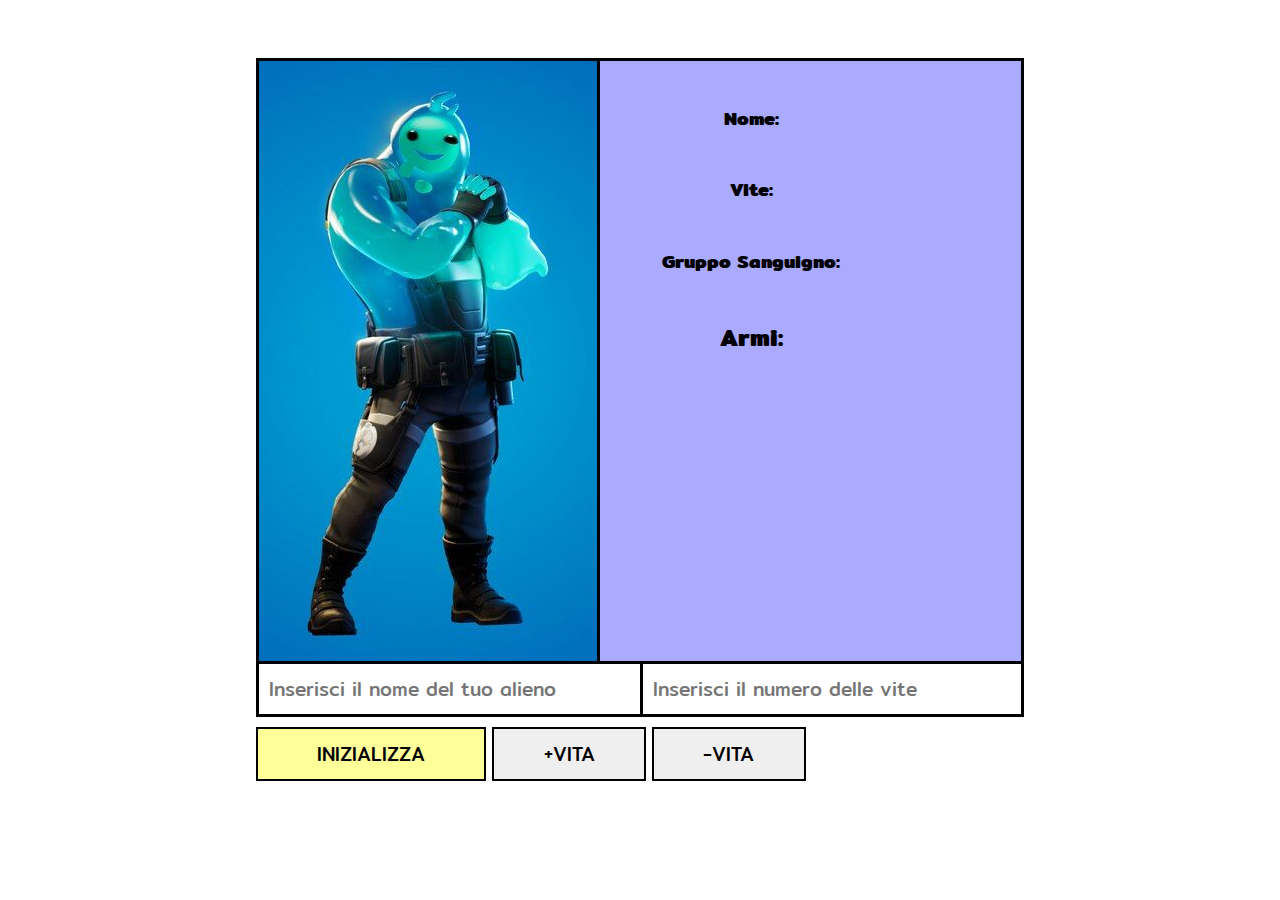
<file: 08 - Alieno/alieno.html>
<!DOCTYPE html>
<html lang="en">
<head>
    <meta charset="UTF-8">
    <meta http-equiv="X-UA-Compatible" content="IE=edge">
    <meta name="viewport" content="width=device-width, initial-scale=1.0">
    <title>Alieno</title>
    <link rel="preconnect" href="https://fonts.googleapis.com">
    <link rel="preconnect" href="https://fonts.gstatic.com" crossorigin>
    <link href="https://fonts.googleapis.com/css2?family=Mitr&display=swap" rel="stylesheet">
    <link rel="stylesheet" href="alieno.css">
    <script src="alieno.js"></script>
</head>
<body>
    <div id="cardAlieno">
        <img src="immagini/alieno.jpg" alt="alieno">

        <div id="attributiAlieno">
            <table>

                <tr>
                    <th><h3>Nome:</h3></th>
                    <td></td>
                </tr>
                <tr>
                    <th><h3>Vite:</h3></th>
                    <td></td>
                </tr>
                <tr>
                    <th><h3>Gruppo Sanguigno:</h3></th>
                    <td></td>
                </tr>
                <tr>
                    <th><h2>Armi:</h2></th>
                    <td></td>
                </tr>
               
            </table>

        </div>
       
    </div>

    <div id="interfaccia">
        <span class="nascondi">Valore vite non valido | Solo numeri interi da 1 a 50</span>
        <input type="text" placeholder="Inserisci il nome del tuo alieno" name="nome" id="nome">
        <input type="text" placeholder="Inserisci il numero delle vite" name="vite" id="vite">
        
        
        <button id="inizializza">INIZIALIZZA</button>
        <button id="vitepiu">+VITA</button>
        <button id="vitemeno">-VITA</button>
    </div>

    <div id="armiAggiuntive" class="nascondi">
        <h2>Clicca per aggiungere al tuo arsenale:</h2>
        <img src="immagini/ak47.jpeg" alt="">
        <img src="immagini/arco.jpeg" alt="">
        <img src="immagini/scar.jpeg" alt="">
        <img src="immagini/pistola-silenziata.jpeg" alt="">
        <img src="immagini/c4.jpeg" alt="">
        <img src="immagini/caccia.jpeg" alt="">
        <img src="immagini/cecchino.jpeg" alt="">
        <img src="immagini/doppietta.jpeg" alt="">
        <img src="immagini/tomigun.jpeg" alt="">
        <img src="immagini/lanciarazzi-quadruplo.jpeg" alt="">
        <img src="immagini/kombat.jpeg" alt="">
        <img src="immagini/barrett.jpeg" alt="">
        <img src="immagini/missile-guidato.jpeg" alt="">
        <img src="immagini/p90.jpeg" alt="">
    </div>
</body>
</html>
</file>
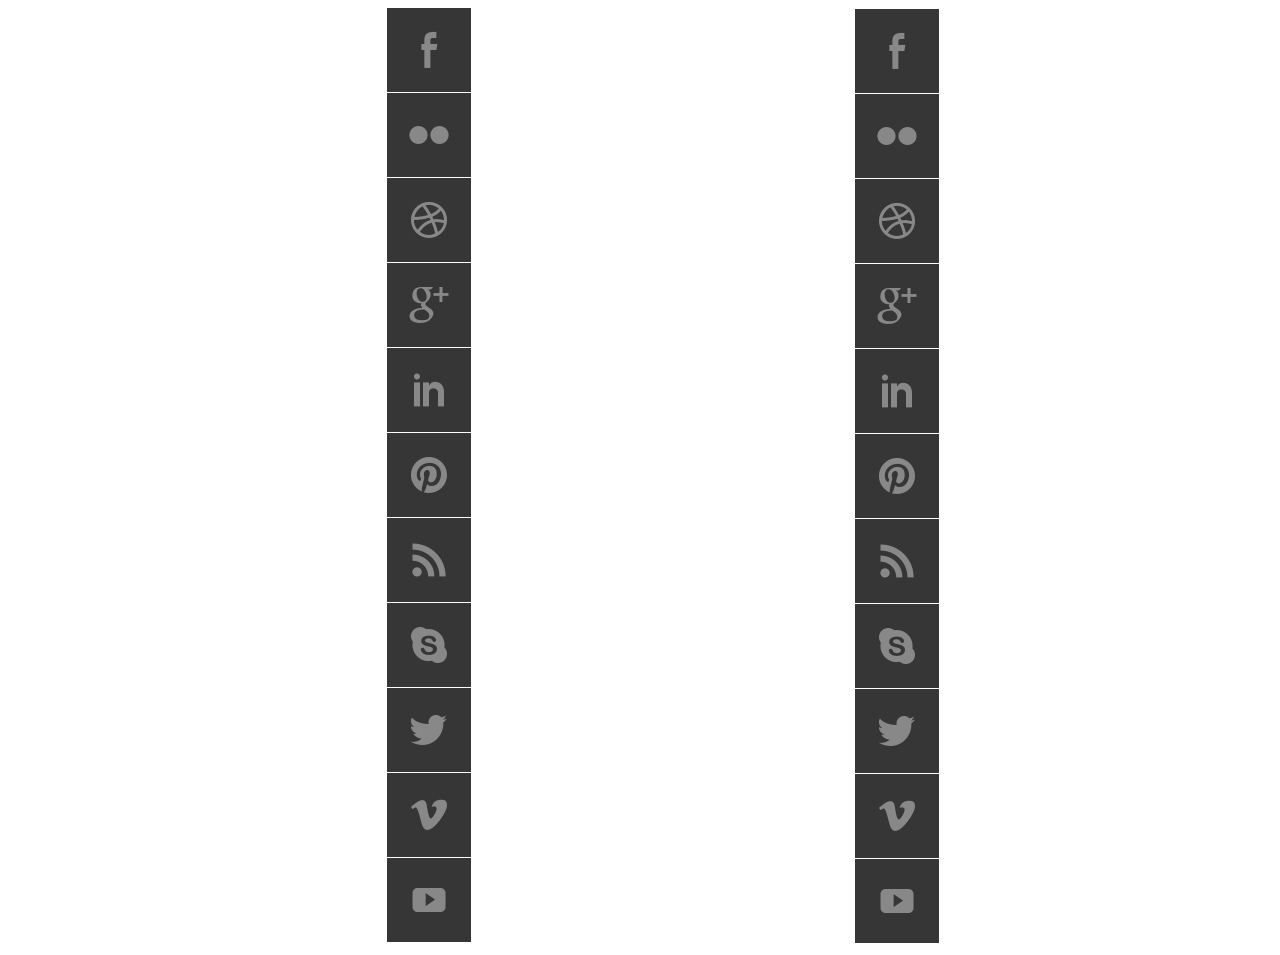
<file: 12 - PopupCss e CSS Sprite/CSS SPRITE/css-sprites.html>
<!DOCTYPE html>
<html lang="en">
<head>
    <meta charset="UTF-8">
    <meta http-equiv="X-UA-Compatible" content="IE=edge">
    <meta name="viewport" content="width=device-width, initial-scale=1.0">
    <title>Css Sprites</title>

    <style>

        ul {
            list-style: none;
            margin: 0;
            padding: 0;
            display: inline-block;
            margin-left: calc(33.33% - 42px);
        }

        ul.background li {
            background: url(../media/sprite.png) no-repeat;
            width: 84px;
            height: 84px;
            border-bottom: 1px solid #fff;
            cursor: pointer;
        }

        ul.object li {
            height: 84px;
            border-bottom: 1px solid #fff;
            cursor: pointer;
        }

        ul.object li img {
            width: 84px;
            height: 84px;
            object-fit: none;
        }

    </style>
    
    <script src="./css-sprite.js"></script>
</head>
<body>
    
    <ul class="background">
        <li></li>
        <li></li>
        <li></li>
        <li></li>
        <li></li>
        <li></li>
        <li></li>
        <li></li>
        <li></li>
        <li></li>
        <li></li>
    </ul>

    <ul class="object">
        <li><img src="../media/sprite.png"></li>
        <li><img src="../media/sprite.png"></li>
        <li><img src="../media/sprite.png"></li>
        <li><img src="../media/sprite.png"></li>
        <li><img src="../media/sprite.png"></li>
        <li><img src="../media/sprite.png"></li>
        <li><img src="../media/sprite.png"></li>
        <li><img src="../media/sprite.png"></li>
        <li><img src="../media/sprite.png"></li>
        <li><img src="../media/sprite.png"></li>
        <li><img src="../media/sprite.png"></li>
    </ul>
    


</body>
</html>
</file>
<file: 03 - CSS di un HTML/stile.css>
* {
    box-sizing: border-box;
    font-family: 'Varela Round', sans-serif;
}

body {
    background-color: #FF3CAC;
    background-image: linear-gradient(60deg, #FF3CAC 0%, #784BA0 50%, #2B86C5 100%);
    color: #fff;
    overflow-x: hidden;
}

main {
    max-width: 1200px;
    margin: 0 auto;
}

ul {
    list-style: none;
    margin: 0;
    padding: 0;
}

/*Copiato da internet per sistemare il fastidioso autocomplete a sfondo bianco del browser*/

input:-webkit-autofill,
textarea:-webkit-autofill,
select:-webkit-autofill {
  -webkit-box-shadow: 0 0 0 1000px #1b1b1b inset !important;
  box-shadow: 0 0 0 1000px #1b1b1b inset;
  -webkit-text-fill-color: white !important;
}

/*Struttura menu*/

nav {
    position: fixed;
    width: 100%;
    top: 0;
    left: 0;
    z-index: 1000;
}

nav ul li {
    float: left;
    position: relative;
    background-color: #000;
    text-transform: uppercase;
    width: 20%;
    text-align: center;
    font-size: 1.1em;
}

nav ul li a {
    text-decoration: none;
    color: #fff;
    padding: 1em 0;
    display: block;
}

nav ul li:hover {
    background-image: linear-gradient(90deg, #FF3CAC 0%, #784BA0 50%, #2B86C5 100%);
}

nav ul ul li {
    width: 100%;
    text-transform: capitalize;
    background-color: rgba(51, 51, 51, 0.9);
    font-size: 1em;
}

nav ul ul {
   position: absolute;
   width: 100%;
   top: -500px;
   left: 0;
   transition: .3s;
   z-index: -1;
}

nav ul li:hover ul {
    top: 100%;
}

nav ul ul li:hover {
    background-image: linear-gradient( 225deg, #81FFEF 10%, #F067B4 100%);
}

nav ul ul li:hover a{
    color: #000;
}

nav a:focus {
    background-image: linear-gradient(90deg, #FF3CAC 0%, #784BA0 50%, #2B86C5 100%);
    font-size: 1.1em;
    outline: none;
}

/*Titolo e logo*/

#logo {
    border: 2px solid #fff;
    margin: 4em 0 6em;
    text-align: center;
    background-color: #000;
    font-size: 2.2em;
}

#logo img {
    float: right;
}

/*Articoli*/

article img {
    clip-path: circle();
}

article {
    border: 2px solid #fff;
    background-color: #000;
    padding: 1.5em 3em;
    margin: 10em 0;
    position: relative;
}

article h2 {
    text-align: center;
    font-size: 3em;
}

article p{
    font-size: 1.1em;
}

.imgSX {
    position: absolute;
    top: -135px;
    left: -1em;
}

.imgDX {
    position: absolute;
    right: -1em;
    top: -135px;
}

/*Notizie correlate*/

#correlati {
    min-height: 10em;
    margin-bottom: 10em;
}

#correlati h3 {
    text-align: center;
    font-size: 1.7em;
    margin-bottom: 2.5em;
    text-shadow: 2px 2px #000;
}

#correlati li  {
    float: left;
    width: 25%;
    text-align: center;
    transition: .5s;
}

#correlati a {
    text-decoration: none;
    color: #fff;
    text-shadow: 2px 2px #000;
    margin-left: .5em;
    padding: .5em 1em;
    display: none;
}

#correlati a:hover {
    color: #ccf;
}

#correlati .uno::before{
    content: url(immagini/html-5.png);
}

#correlati .due::before {
    content: url(immagini/php-programming-language.png);
}

#correlati .tre::before {
    content: url(immagini/js.png);
}

#correlati .quattro::before {
    content: url(immagini/responsive.png);
}

#correlati li:hover a {
    display: block;
}

#correlati li:hover {
    transform: scale(1.2);
}

/*Form informazioni*/

#modulo {
    text-align: center;
    background-color: rgb(0, 0, 0, 0.3);
    border-top: 2px solid #fff;
    width: 100vw;
    margin-left: calc(-1 * ((100vw - 100%) / 2));
    text-shadow: 2px 2px #000;
}

#modulo h2 {
    font-size: 2em;
}

#modulo h3 {
    font-size: 1.2em;
    margin-bottom: 2em;
}

#modulo label {
    font-size: 1.2em;
    margin: .5em 0;
    display: block;
}

#modulo input {
    background-color: rgba(0, 0, 0, 0.5);
    width: 20%;
    height: 3em;
    border-radius: 10px;
    color: #fff;
    margin-bottom: 1em;
}

#modulo textarea {
    background-color: rgba(0, 0, 0, 0.5);
    margin-bottom: 2em;
    border-radius: 10px;
    width: 50%;
    min-height: 10em;
    color: #fff;
}

#modulo .pulsante {
    color: #fff;
    text-transform: uppercase;
    max-width: 15%;
}

#modulo .pulsante:hover {
    cursor: pointer;
    background-color: rgba(0, 0, 0, 0.8);
    font-weight: 600;
}

#modulo::after {
    content: "";
    display: block;
    height: 50px;
}

/*Sponsor*/

#sponsor {
    background-color: #fff;
    color: #000;
    width: 100vw;
    margin-left: calc(-1 * ((100vw - 100%) / 2));
    text-align: center;
    min-height: 20em;
    border-top: 5px solid #000;
    border-bottom: 5px solid #000;
    padding: 2em 0;
}

#sponsor .partner1::after {
    content: url(immagini/logo-labfortraining.jpg);
}

#sponsor .partner2::after {
    content: url(immagini/apple.jpg);
}

#sponsor .partner3::after {
    content: url(immagini/microsoft.jpg);
}

#sponsor li {
    float: left;
    width: calc(100% / 3);
}

#sponsor h3 {
    margin-top: 0;
    font-size: 2em;
    padding-bottom: 1em;
}

/*Footer*/

footer {
    text-align: center;
    padding-top: 2em;
    text-shadow: 2px 2px #000;
}

footer a {
    color: #336;
    font-weight: 600;
    text-shadow: none;
}
</file>
<file: 04 - Gioco carta/css/stile.css>
*{box-sizing:border-box;
    font-family: 'Lobster Two', cursive;}
body{
    margin:0;
    background: #376938;
}

h1{
    margin: 0;
    text-align: center;
    color: #dced17;
    font-size: 3em;
}

h2{
    margin: 25px 0 0;
    text-align: center;
    color: #dced17;
    font-size: 2em; 
}

main{
    max-width: 900px;
    border: double 8px #dced17;
    min-height: 500px;
    margin: 40px auto;
    padding: 30px;
}

main section{
    overflow: auto;
    width: 600px;
    margin: 20px auto 0;
}




.card{
    width:240px;
    height: 320px;
    border:solid 3px #fff;
    border-radius: 10px;
    background: #ddd;
    float:left;
    margin: 30px;
    position: relative;
}

.card span{
    position: absolute;
    top:0;
    left:0;
    width: 100%;
    height: 100%;
    background-color: #fff;
    font-size: 10em;
    line-height: 320px;
    text-align: center;
}


#gioca, #reset{
    background: #dced17;
    color:#222;
    border:solid 3px #dced17;
    font-size: 1.5em;
    text-transform: uppercase;
    padding: 7px 15px;
    display: block;
    width: 180px;
    text-align: center;
    cursor: pointer;
    margin: 15px auto;
    font-family: sans-serif;
}

#gioca:hover, #reset:hover{
    background: transparent;
    color:#dced17;
    border-radius: 5px;
}

#tu {
    font-size: 5em;
    color: #fff;
    position: absolute;
    top: 25%;
    left: 1.5em;
}

#pc {
    font-size: 5em;
    color: #fff;
    position: absolute;
    top: 25%;
    right: 1.5em;
}

#punt1,#punt2 {
    text-align: center;
}
</file>
<file: 05 - Morra Cinese/css/stile.css>
* {
    box-sizing: border-box;
    font-family: 'Kufam', sans-serif;
}

body {
    background: #16222A;  /* fallback for old browsers */
    background: -webkit-linear-gradient(to right, #3A6073, #16222A);  /* Chrome 10-25, Safari 5.1-6 */
    background: linear-gradient(to right, #3A6073, #16222A); /* W3C, IE 10+/ Edge, Firefox 16+, Chrome 26+, Opera 12+, Safari 7+ */
    color: #fff;
    text-shadow: 2px 2px #000;
    margin: 0;
    padding: 0;
}

h1 {
    text-align: center;
    font-size: 3em;
}

nav {
    width: 100%;
    position: fixed;
    top: 0;
    left: 0;
    cursor: default;
}

nav ul {
    margin: 0;
    text-align: center;
}

nav li {
    float: left;
    width: 20%;
    background-color: #000;
}

nav li:hover {
    background-color: #16222A;
}

nav li:hover li {
    display: block;
}

nav li li {
    width: 100%;
    display: none;
    padding: 1em 0;
}

img {
    display: block;
    margin: 70px auto 0;
    max-width: 100%;
}

#inizia, #riprova {
    width: 300px;
    font-size: 4em;
    display: block;
    margin: 1em auto;
    border-radius: 20px;
    cursor: pointer;
    background: #2c3e50;
    color: #fff;
    text-shadow: 2px 2px #000;
    padding-top: .2em;
}

#riprova {
    margin: 11em auto 0;
    display: none;
    position: relative;
    z-index: 100;
}


#inizia:hover, #riprova:hover {
    background: #4c5e70;
    border: 2px solid #fff;
}

ul {
    list-style: none;
    margin: 0 200px;
    padding: 0;
}

h1 {
    margin-bottom: 2em;
}

#scelta li {
    float:left;
    max-width: 20%;
}

#scelta img, #esito img {
    width: 60%;
    display: block;
    margin: 0 auto;
    cursor: pointer;
    border-radius: 50%;
    border: 5px solid #000;
    transition: .5s;
}

#scelta {
    margin: 10% auto;
    display: none;
}

#scelta img:hover {
    transform: scale(1.5);
}

#esito li {
    float: left;
    width: 50%;
}

#esito {
    position: fixed;
    top: 20%;
    display: none;
    width: 100%;
}

#esito img {
    cursor: default;
}

h2 {
    clear: both;
    text-align: center;
    font-size: 2em;
}

#pUtente, #pCpu {
    font-size: 5em;
    position: fixed;
    top: 80%;
}

#pUtente {
    left: .5em;
}

#pCpu {
    right: .5em;
}

#home {
    position: fixed;
    top: 6px;
    left: 1em;
    width: 50px;
    cursor: pointer;
    display: none;
    transition: .3s;
    z-index: -1;
}

#home:hover {
    width: 55px;
}

@media screen and (max-width:1200px) {
    
    #scelta li {
        max-width: 33%;
        margin-bottom: 2em;
    }

    #esito {
        top: 30%;
    }

    h2 {
        margin-top: 300px;
    }

    
}

@media screen and (max-width:800px) {

    #scelta li {
        max-width: 50%;
    }

    #esito li {
        width: 100%;
        margin-bottom: 1em;
    }

    #esito {
        top: 15%;
    }
    
}

@media screen and (max-width:600px) {

    #scelta li {
        max-width: 100%;
        margin-bottom: 1em;
    }

    #esito {
        top: 25%;
    }

    h1 {
        margin-top: 2em;
    }
    
}
</file>
<file: 07 - Impiegati/css/styles.css>
body > table {
  width: 80%;
}

table {
  border-collapse: collapse;
}
table.list {
  width: 100%;
}

td,
th {
  border: 1px solid #dddddd;
  text-align: left;
  padding: 8px;
}
tr:nth-child(even),
table.list thead > tr {
  background-color: #dddddd;
}

input[type="text"],
input[type="number"] {
  width: 100%;
  padding: 12px 20px;
  margin: 8px 0;
  display: inline-block;
  border: 1px solid #ccc;
  border-radius: 4px;
  box-sizing: border-box;
}

input[type="submit"],
button#get-simulation {
  width: 30%;
  background-color: #ddd;
  color: #000;
  padding: 14px 20px;
  margin: 8px 0;
  border: none;
  border-radius: 4px;
  cursor: pointer;
}

button#get-simulation {
  width: fit-content;
}

form div.form-action-buttons {
  text-align: right;
}

a {
  cursor: pointer;
  text-decoration: underline;
  color: #1089e0;
  margin-right: 4px;
}

span.validation-error {
  color: red;
  margin-left: 5px;
}

.hide {
  display: none;
}

.errore {
  border-color: #f00;
}
</file>
<file: 09 - Meteo/style.css>
* {
    font-family: 'Mandali', sans-serif;
}

body {
    background: #005C97;  /* fallback for old browsers */
    background: -webkit-linear-gradient(to right, #363795, #005C97);  /* Chrome 10-25, Safari 5.1-6 */
    background: linear-gradient(to right, #363795, #005C97); /* W3C, IE 10+/ Edge, Firefox 16+, Chrome 26+, Opera 12+, Safari 7+ */
    color: #fff;
    text-shadow: 2px 2px #000;
}

h1 {
    text-align: center;
}

#inserisciDati {
    width: 1000px;
    margin: 50px auto;
    height: 50px;
}

#inserisciDati input, #inserisciDati select {
    border: none;
    width: 42.3%;
    font-size: 1.5em;
    border-radius: 5px;
    height: 100%;
    text-indent: .3em;
}

#inserisciDati button {
    padding: 5px;
    font-size: 1.2em;
    border-radius: 5px;
    cursor: pointer;
    border: 1px solid #000;
    background-color: #cc0;
    display: inline-block;
}

#inserisciDati button:hover {
    border-color: #fff;
}

#risultato h2, #risultato h3 {
    text-align: center;
}

#risultato h2 {
    font-size: 3em;
}

#risultato h3 {
    font-size: 2.5em;
}

#risultato ul {
    list-style: none;
    margin: 0;
    padding: 0;
    margin-top: 100px;
}

#risultato ul li {
    float: left;
    width: 33.33%;
    font-size: 1.5em;
    text-align: center;
}

#risultato ul li img {
    width: 80px;
    display: block;
    margin: 0 auto;
}

#minmax {
    width: 800px;
    margin: 0 auto;
    font-size: 1.5em;
    text-align: center;
}

#minmax th {
    font-size: 1.5em;
}

.hide {
    display: none;
}

span {
    color: #f00;
    text-shadow: none;
    font-size: 1.5em;
    display: block;
    text-align: center;
}

#inserisciDati button.red {
    background-color: #c40;
}
</file>
<file: 13 - Layout Grid e FlexBox/style.css>
@font-face{font-family:"social";src:url("./fonts/social.eot?12648479");src:url("./fonts/social.eot?12648479#iefix") format("embedded-opentype"),url("./fonts/social.woff2?12648479") format("woff2"),url("./fonts/social.woff?12648479") format("woff"),url("./fonts/social.ttf?12648479") format("truetype"),url("./fonts/social.svg?12648479#social") format("svg");font-weight:normal;font-style:normal}*{box-sizing:border-box;font-family:sans-serif;color:#fff}body{margin:0;padding:0}h2{text-align:center;margin-top:0}ul{list-style:none;margin:0;padding:0}.wrapper{max-width:1200px;margin:0 auto}nav{display:grid;grid-template-columns:1fr 1fr;grid-template-rows:minmax(50px, auto) auto auto;grid-template-areas:"logo hamburger" "menu menu" "hero hero"}nav div label[for=tasto-menu]::after{content:"";display:block;width:50px;height:50px;background-image:url(./media/hamburger-menu.svg);cursor:pointer}nav div label[for=tasto-menu].chiudi::after{background-image:url(./media/close-menu.svg)}nav .logo{grid-area:logo;display:flex}nav .logo img{max-width:100%;padding-left:.5em}nav .logo a{align-self:center}nav .menu{position:relative;grid-area:menu}nav .menu ul.mostra{max-height:300px}nav div{grid-area:hamburger;width:50px;justify-self:end;margin-right:.5em;transform:scale(0.7)}nav .hero-banner{grid-area:hero;font-size:0}nav .hero-banner img{max-width:100%}nav .menu ul{display:flex;flex-direction:column;position:absolute;left:0;right:0;top:0;max-height:0;overflow:hidden;transition:.5s;font-size:1.2em}nav .menu ul li{text-align:center;border-bottom:1px solid #fff}nav .menu ul li:last-of-type{border-bottom:none}nav .menu ul li a{text-decoration:none;color:#fff;display:block;background-color:rgba(214,119,11,.8);padding:.5em 0}nav #tasto-menu:checked~.menu{max-height:1000px}article{background-color:#121b22;grid-area:article}article img{max-width:100%;margin:0 auto;display:block;border:1px solid #000}main>*{border-top:1px solid #000;padding:.5em;font-size:1.2em}main{display:grid;grid-template-columns:1fr;grid-template-areas:"article" "aside2" "aside1"}.aside1{background-color:#121b22;grid-area:aside1}.aside1 ul{display:flex;justify-content:space-around}.aside1 a{font-family:social;text-decoration:none;font-size:2em;text-shadow:1px 1px #000}.aside2{background-color:#204254;color:#fff;grid-area:aside2}footer{background-color:#111;min-height:150px;border-top:1px solid #000;padding:.5em;display:flex;align-items:center;justify-content:center}@media only screen and (min-width: 450px){nav .logo{padding:1em 0}nav div{align-self:center}}@media only screen and (min-width: 768px){nav{grid-template-areas:"logo logo" "menu menu" "hero hero"}nav .logo{justify-self:center}nav div{display:none}nav .menu ul{max-height:unset;transition:none;position:initial;flex-direction:row;font-size:1.3em}nav .menu ul li{flex:1 1 0%;border-bottom:0;border-right:1px solid #fff}nav .menu ul li:last-of-type{border-right:none}main{grid-template-columns:2fr 1fr;grid-template-areas:"article aside2" "article aside1"}main>*{font-size:1.4em}article{border-right:1px solid #fff}.aside1{border-top:1px solid #fff}.aside1 ul{flex-direction:column;align-items:center;height:80%}}@media only screen and (min-width: 1024px){main{grid-template-columns:2.5fr 1fr 1fr;grid-template-areas:"article aside2 aside1"}main>*{font-size:1.5em}.aside1{border-top:1px solid #000;border-left:1px solid #fff}nav .menu ul li:hover a{opacity:.8}.aside1 ul{height:50%}.aside1 ul li a{transition:.5s ease-in}.aside1 ul li:nth-of-type(1):hover a{color:#3b5998}.aside1 ul li:nth-of-type(2):hover a{color:#00acee}.aside1 ul li:nth-of-type(3):hover a{text-shadow:0px 14px 10px rgba(0,0,0,.1);color:transparent;background:-webkit-radial-gradient(30% 107%, circle, #fdf497 0%, #fdf497 5%, #fd5949 45%, #d6249f 60%, #285AEB 90%);background:-o-radial-gradient(30% 107%, circle, #fdf497 0%, #fdf497 5%, #fd5949 45%, #d6249f 60%, #285AEB 90%);background:radial-gradient(circle at 30% 107%, #fdf497 0%, #fdf497 5%, #fd5949 45%, #d6249f 60%, #285AEB 90%);background:-webkit-radial-gradient(circle at 30% 107%, #fdf497 0%, #fdf497 5%, #fd5949 45%, #d6249f 60%, #285AEB 90%);background-clip:text;-webkit-background-clip:text}.aside1 ul li:nth-of-type(4):hover a{color:#0e76a8}}
</file>
<file: 01 - Copia di un PDF/main.css>
*{
    box-sizing: border-box;
}

html {
    background-color: white;
}

body{
    width: 1058px; /*Secondo internet la larghezza di un A4 circa*/
    margin: 0 auto;
    border: 1.5px solid black;
    padding: 0 20px;
    background-color: lightyellow;
}

header h1 {
    text-align: center;
}

header img {
    margin: 15px;
    float: right;
}

nav {
    border: 1px solid black;
    width: 250px;
    background-color: lightgray;
    padding: 0 10px;
    margin: 5% 0;
}

article {
    margin: 10% 0;
}

article a {
    text-decoration-line: none;
    color: darkblue;
    font-weight: bold;
}

footer {
    font-weight: bolder;
    text-align: right;
}

#tag-deprecati img{
    border: 1px solid black;
    display: block;
    margin: 0 auto;
}

.italic {
    font-style: italic;
}
</file>
<file: 08 - Alieno/alieno.css>
* {
    box-sizing: border-box;
    font-family: 'Mitr', sans-serif;
}

#cardAlieno {
    border: 3px solid #000;
    width: 60vw;
    left: 50%;
    top: 50px;
    transform: translateX(-50%);
    background-color: #aaf;
    position: relative;
}

#cardAlieno img {
    display: block;
    border-right: 3px solid #000;
    height: 100%;
}

#attributiAlieno {
    position:absolute;
    top: 20px;
    left: 400px;
}

#attributiAlieno img {
    width: 5vw;
    display: inline-block;
    border-right: none;
}

#interfaccia {
    width: 60vw;
    position: relative;
    left: 50%;
    top: 50px;
    transform: translateX(-50%);
}

#interfaccia input {
    width: 50%;
    padding: 10px;  
    display: block;
    float: left;
    border: 3px solid #000;
    border-top: none;
    margin: 0 0 10px 0;
    font-size: 1.2em;
}

#interfaccia #nome {
    border-right: none;
}

#interfaccia input:focus {
    outline: none;
}

#interfaccia span {
    color: #f00;
    background-color: #faa;
    border: 1px solid #f00;
    padding: 5px;
    width: 50%;
    top: -39.2px;
    left: 50%;
    position: fixed;
    
}

button {
    cursor: pointer;
    padding: 10px;
    font-size: 1.2em;
}

#inizializza {
    width: 30%;
    background-color: #ff9;
    border: 2px solid #000;
}

#inizializza:hover {
    background-color: #cc6;
}

#vitepiu, #vitemeno {
    width: 20%;
    border: 2px solid #000;
}

#vitepiu:hover {
    background-color: #afa;
}

#vitemeno:hover {
    background-color: #faa;
}

#armiAggiuntive {
    border: 3px solid #000;
    background-color: #aaf;
    padding: 20px;
    width: 60vw;
    position: relative;
    top: 100px;
    left: 50%;
    transform: translate(-50%);
}

#armiAggiuntive img {
    width: 100px;
    cursor: pointer;
}

.nascondi {
    display:none;
}
</file>
